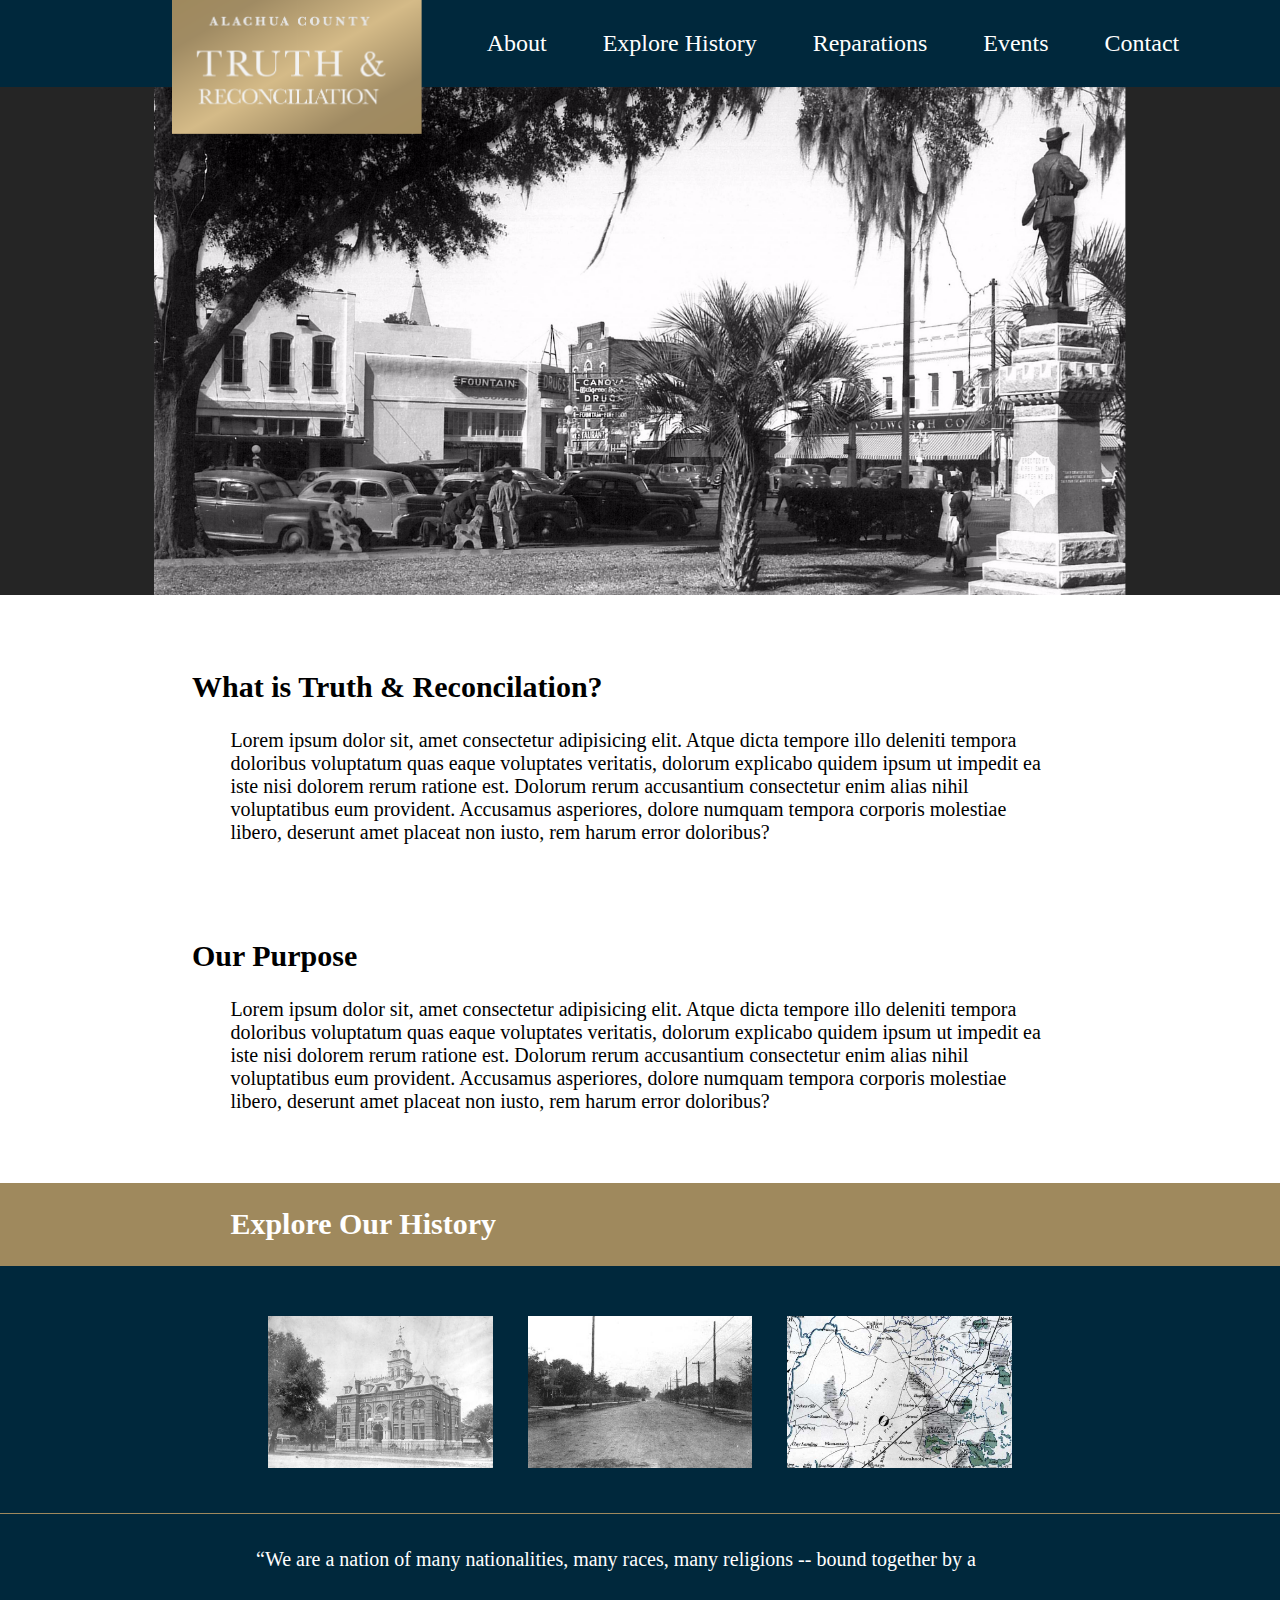
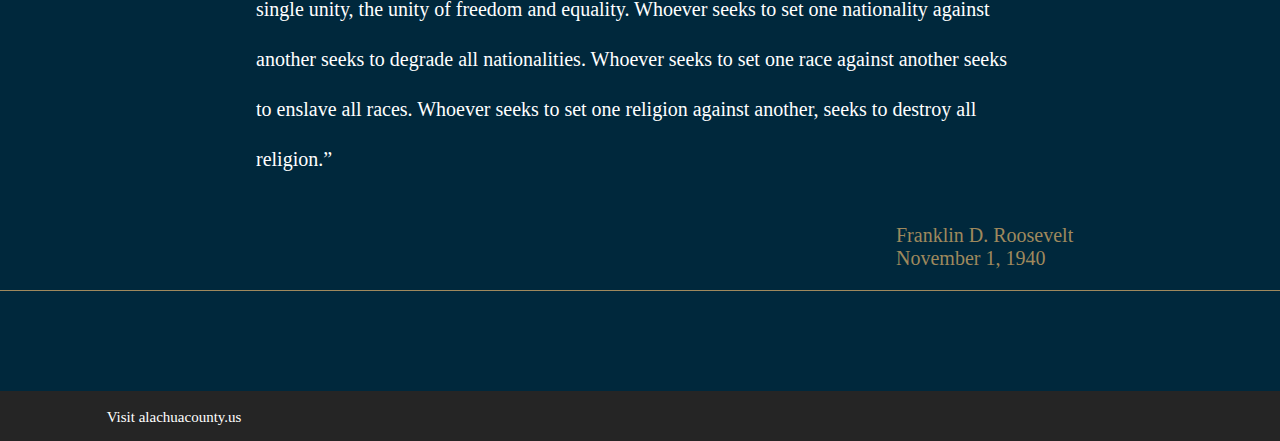
<file: index.html>
<!DOCTYPE html>
<html>

<head>
    <meta charset="utf-8" />
    <meta http-equiv="X-UA-Compatible" content="IE=edge">
    <title>Alachua County Truth and Reconciliation</title>
    <meta name="viewport" content="width=device-width, initial-scale=1">
    <link rel="stylesheet" type="text/css" media="screen" href="css/main.css" />
   
</head>

<body>
    <div class="grid-container">
 <!-- CODE FOR NAV BAR-->
 <section class="nav">
    <div class=" grid-item logo">

        <a href="https://tylersullivan21.github.io/truth-rec-28/truth-rec-master/index.html">
            <img class="logo-img" src="img/truth-logo.png" alt="truth logo">
        </a>
    </div>

    <div class=" grid-item elements">
        <ul class="element-children">
            <li class="menu"><a href="https://tylersullivan21.github.io/truth-rec-28/truth-rec-master/about.html">About</a></li>
            <li id = "explore" class="menu"><a href="resources.html">Explore
                    History</a></li>
            <li class="menu"><a href="https://tylersullivan21.github.io/truth-rec-28/truth-rec-master/reparations.html">Reparations</a></li>
            <li class="menu"><a href="https://tylersullivan21.github.io/truth-rec-28/truth-rec-master/events.html">Events</a></li>
            <li class="menu"><a href="https://tylersullivan21.github.io/truth-rec-28/truth-rec-master/contact.html">Contact</a></li>
        </ul>
    </div>

    <div class="hamburger-menu">
        <!-- Menu toggle -->
        <a href="#" class="menu__toggle">
            <span class="bar one"></span>
            <span class="bar two"></span>
            <span class="bar three"></span>
        </a>
    </div>

    <div class="grid-item subnav">
        <ul class="sub-elements">
            <li><a href="resources.html">Resources</a></li>
            <li><a href="#">Timeline</a></li>
            <li><a href="#">Map</a></li>
        </ul>
    </div>
</section>


        <section id="main">
            <!--CODE FOR HERO STARTS HERE-->
            <div class="hero grid-item">
                <img class="hero-img" src="img/cover-crop.png" alt="downtown gainesville image">
            </div>
            <!--CODE FOR MAIN TEXT STARTS HERE-->

            <div id="first-content">
            <div class="content-header1">
                <h2>What is Truth & Reconcilation?</h2>
            </div>
            <div class="content-text1">
                <p>Lorem ipsum dolor sit, amet consectetur adipisicing elit. Atque dicta tempore illo
                    deleniti tempora
                    doloribus voluptatum quas eaque voluptates veritatis, dolorum explicabo quidem ipsum ut impedit ea
                    iste
                    nisi dolorem rerum ratione est. Dolorum rerum accusantium consectetur enim alias nihil voluptatibus
                    eum
                    provident. Accusamus asperiores, dolore numquam tempora corporis molestiae libero, deserunt amet
                    placeat non iusto, rem harum error doloribus?
                </p>
            </div>
        </div>

        <div id="second-content">
            <div class="content-header2">
                <h2 class="p-header">Our Purpose</h2>
            </div>

            <div class="content-text2">
                <p class="description">Lorem ipsum dolor sit, amet consectetur adipisicing elit. Atque dicta tempore
                    illo
                    deleniti tempora
                    doloribus voluptatum quas eaque voluptates veritatis, dolorum explicabo quidem ipsum ut impedit ea
                    iste
                    nisi dolorem rerum ratione est. Dolorum rerum accusantium consectetur enim alias nihil voluptatibus
                    eum
                    provident. Accusamus asperiores, dolore numquam tempora corporis molestiae libero, deserunt amet
                    placeat non iusto, rem harum error doloribus?
                </p>
            </div>
        </div>

            <!--CODE FOR TAGLINE STARTS HERE-->
            <div class="tagline grid-item" id="tagline">
                <h2 class="explore">Explore Our History</h2>
            </div>
            <!--CODE FOR HISTORY STARTS HERE-->


           




            <section id="img-quote">
                
                    <div class="images">
                        <div class="img-left">
                            <a href="resources.html">
                                <img class="img1" src="img/resources-index.png" alt="Image-left">
                            </a>
                            </div>

                            <div class="img-center">
                            <a href="default.asp">
                                <img class="img2" src="img/timeline-index.png" alt="Road Image">
                            </a>
                            </div>
                
                            <div class="img-right">
                            <a href="default.asp">
                                <img  class="img3"src="img/map-index.png" alt="Map Image">
                            </a>
                        </div>
                        </div>
                <div class="history-text">

                    <p>“We are a nation of many nationalities, many races, many religions -- bound together by a single
                        unity,
                        the unity of freedom and equality. Whoever seeks to set one nationality against another seeks
                        to
                        degrade all nationalities. Whoever seeks to set one race against another seeks to enslave all
                        races.
                        Whoever seeks to set one religion against another, seeks to destroy all religion.”</p>
                </div>
                <div class="quote">
                        <p class="franklin">Franklin D. Roosevelt<br>November 1, 1940</p>
                </div>

            </section>
        </section>
        <section id="footer" class="footer">
            <div class="grid-item visit">
                <a class="alachua-info" href="#">Visit alachuacounty.us</a>
            </div>
        </section>

    </div>
</body>
<script src="https://cdnjs.cloudflare.com/ajax/libs/jquery/3.3.1/jquery.min.js"> </script>
<script src="js/truth.js"></script>

</html>
</file>
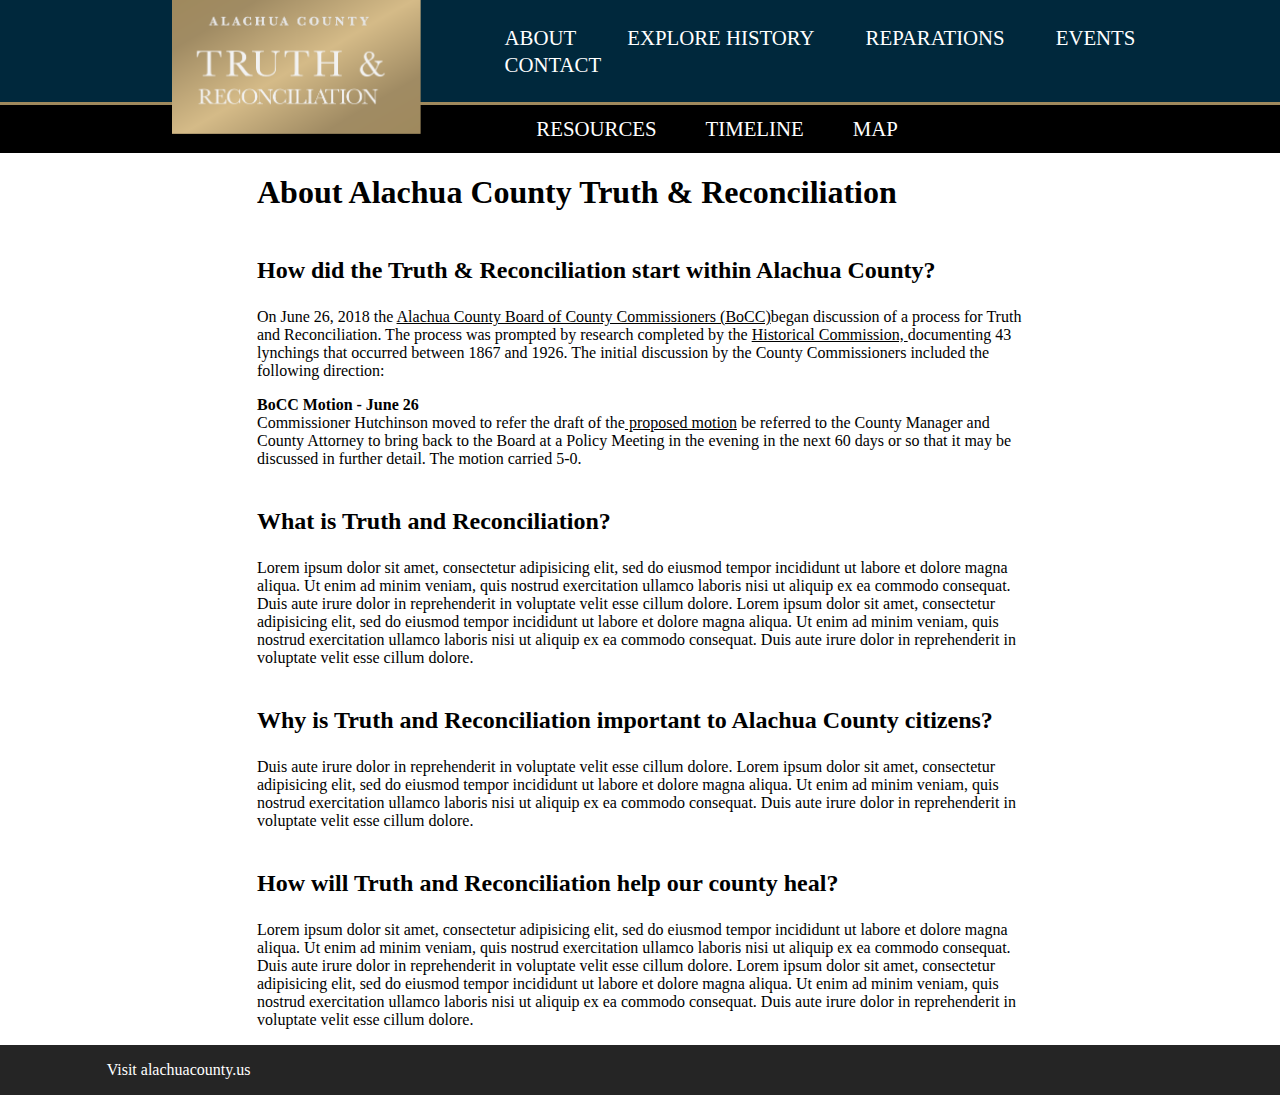
<file: about.html>
<!DOCTYPE html>
<html>

<head>
    <meta charset="utf-8" />
    <meta http-equiv="X-UA-Compatible" content="IE=edge">
    <title>Page Title</title>
    <meta name="viewport" content="width=device-width, initial-scale=1">
    <link rel="stylesheet" type="text/css" media="screen" href="css/about.css" />

</head>

<body>
    <!--CODE FOR NAVBAR STARTS HERE-->

    <div class="grid-container">
        <!-- CODE FOR NAV BAR-->
        <section class="nav">
            <div class=" grid-item logo">

                <a href="https://tylersullivan21.github.io/truth-rec-28/truth-rec-master/index.html">
                    <img class="logo-img" src="img/truth-logo.png" alt="truth logo">
                </a>
            </div>

            <div class=" grid-item elements">
                <ul class="element-children">
                    <li class="menu"><a href="https://tylersullivan21.github.io/truth-rec-28/truth-rec-master/about.html">About</a></li>
                    <li class="menu" id="explore"><a href="https://tylersullivan21.github.io/truth-rec-28/truth-rec-master/resources.html">Explore
                            History</a></li>
                    <li class="menu"><a href="https://tylersullivan21.github.io/truth-rec-28/truth-rec-master/reparations.html">Reparations</a></li>
                    <li class="menu"><a href="https://tylersullivan21.github.io/truth-rec-28/truth-rec-master/events.html">Events</a></li>
                    <li class="menu"><a href="https://tylersullivan21.github.io/truth-rec-28/truth-rec-master/contact.html">Contact</a></li>
                </ul>
            </div>

            <div class="hamburger-menu">
                <!-- Menu toggle -->
                <a href="#" class="openModalBtn">
                    <span class="bar one"></span>
                    <span class="bar two"></span>
                    <span class="bar three"></span>
                </a>
            </div>

            <div class="grid-item subnav">
                <ul class="sub-elements">
                    <li><a href="#">Resources</a></li>
                    <li><a href="#">Timeline</a></li>
                    <li><a href="#">Map</a></li>
                </ul>
            </div>



        </section>

        <!--CODE FOR THE MODAL CLOSE BUTTON START-->

        <div id="modal">
            <div id="closeModalBtn">

                <a class="on" href="#">
                    <span class="bar one"></span>
                    <span class="bar two"></span>
                    <span class="bar three"></span>
                </a>
            </div>
            <ul class="modal-children">
                <li class="menu1"><a href="https://tylersullivan21.github.io/truth-rec-28/truth-rec-master/about.html">About</a></li>
                <li class="menu2"><a href="https://tylersullivan21.github.io/truth-rec-28/truth-rec-master/resources.html">Explore
                        History</a></li>
                <li class="menu3"><a href="https://tylersullivan21.github.io/truth-rec-28/truth-rec-master/reparations.html">Reparations</a></li>
                <li class="menu4"><a href="https://tylersullivan21.github.io/truth-rec-28/truth-rec-master/events.html">Events</a></li>
                <li class="menu5"><a href="https://tylersullivan21.github.io/truth-rec-28/truth-rec-master/contact.html">Contact</a></li>
            </ul>

        </div>

        <!--CODE FOR THE MODAL CLOSE BUTTON END-->

        <!--CODE FOR END OF NAVBAR ENDS HERE-->


        <section class="main">

            <h1 class="title">About Alachua County Truth & Reconciliation</h1>

            <div class="how">
                <h3>How did the Truth & Reconciliation start within Alachua County?</h3>
                <p>On June 26, 2018 the <u>Alachua County Board of County Commissioners (BoCC)</u>began discussion of a
                    process for Truth and Reconciliation. The process was prompted by research completed by the <u>Historical
                        Commission, </u> documenting 43 lynchings that occurred between 1867 and 1926. The initial
                    discussion by the County Commissioners included the following direction:
                </p>

                <p><strong>BoCC Motion - June 26</strong><br>Commissioner Hutchinson moved to refer the draft of the<u>
                        proposed motion</u> be referred to the County Manager and County Attorney to bring back to the
                    Board at a Policy Meeting in the evening in the next 60 days or so that it may be discussed in
                    further detail. The motion carried 5-0.</p>
            </div>

            <div class="what">
                <h3>What is Truth and Reconciliation?</h3>
                <p>Lorem ipsum dolor sit amet, consectetur adipisicing elit, sed do eiusmod tempor incididunt ut labore
                    et dolore magna aliqua. Ut enim ad minim veniam, quis nostrud exercitation ullamco laboris nisi ut
                    aliquip ex ea commodo consequat. Duis aute irure dolor in reprehenderit in voluptate velit esse
                    cillum dolore. Lorem ipsum dolor sit amet, consectetur adipisicing elit, sed do eiusmod tempor
                    incididunt ut labore et dolore magna aliqua. Ut enim ad minim veniam, quis nostrud exercitation
                    ullamco laboris nisi ut aliquip ex ea commodo consequat. Duis aute irure dolor in reprehenderit in
                    voluptate velit esse cillum dolore.</p>
            </div>

            <div class="why">
                <h3>Why is Truth and Reconciliation important to Alachua County citizens?</h3>
                <p>Duis aute irure dolor in reprehenderit in voluptate velit esse cillum dolore. Lorem ipsum dolor sit
                    amet, consectetur adipisicing elit, sed do eiusmod tempor incididunt ut labore et dolore magna
                    aliqua. Ut enim ad minim veniam, quis nostrud exercitation ullamco laboris nisi ut aliquip ex ea
                    commodo consequat. Duis aute irure dolor in reprehenderit in voluptate velit esse cillum dolore.</p>
            </div>

            <div class="how-will">
                <h3>How will Truth and Reconciliation help our county heal?</h3>
                <p>Lorem ipsum dolor sit amet, consectetur adipisicing elit, sed do eiusmod tempor incididunt ut labore
                    et dolore magna aliqua. Ut enim ad minim veniam, quis nostrud exercitation ullamco laboris nisi ut
                    aliquip ex ea commodo consequat. Duis aute irure dolor in reprehenderit in voluptate velit esse
                    cillum dolore. Lorem ipsum dolor sit amet, consectetur adipisicing elit, sed do eiusmod tempor
                    incididunt ut labore et dolore magna aliqua. Ut enim ad minim veniam, quis nostrud exercitation
                    ullamco laboris nisi ut aliquip ex ea commodo consequat. Duis aute irure dolor in reprehenderit in
                    voluptate velit esse cillum dolore.</p>
            </div>
        </section>

    </div>
    <footer>
        <div class="grid-item visit">
            <a link="#">Visit alachuacounty.us</a>
        </div>
    </footer>
</body>
<script src="https://cdnjs.cloudflare.com/ajax/libs/jquery/3.3.1/jquery.min.js"> </script>
<script src ="js/truth.js"></script>

</html>
</file>
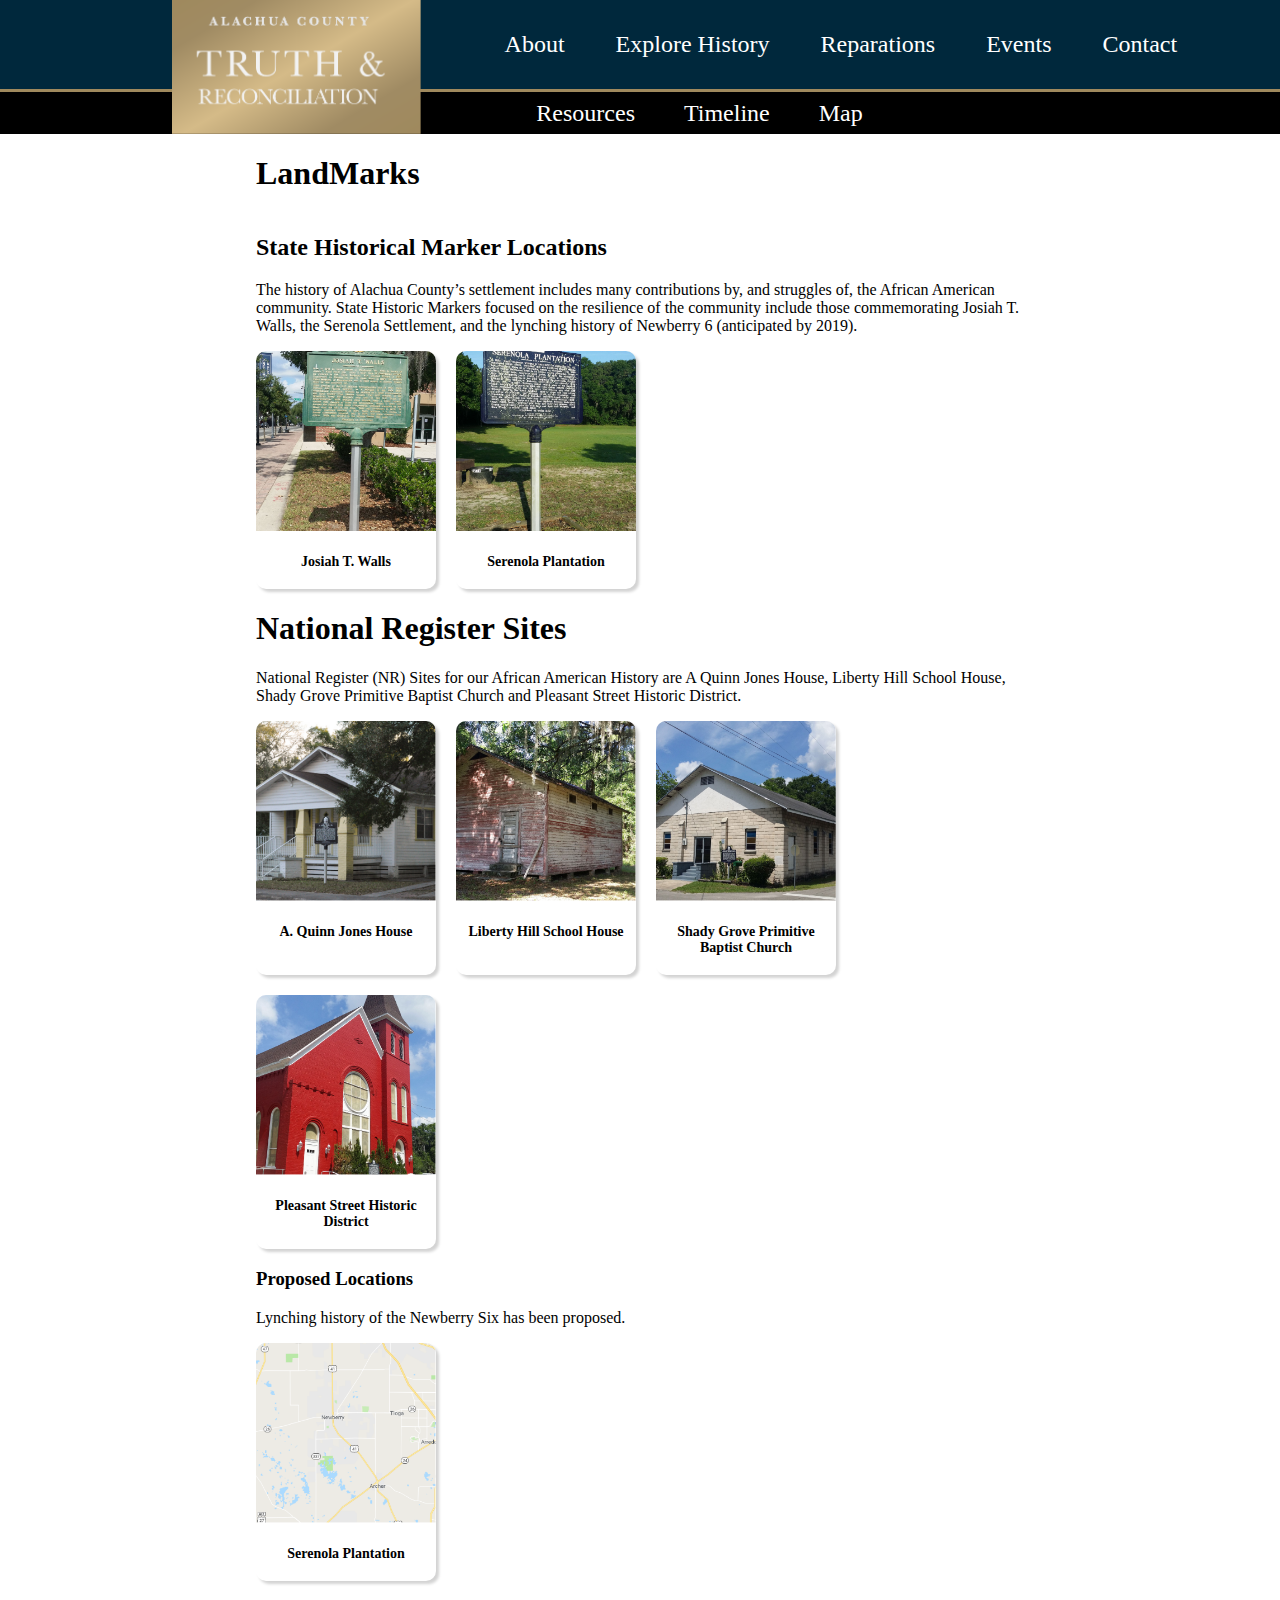
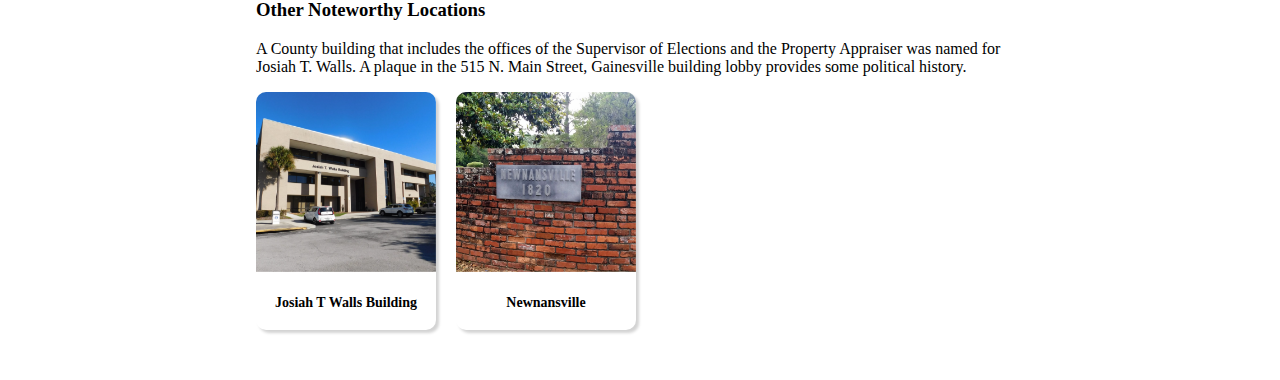
<file: landmarks.html>
<!DOCTYPE html>
<html>

<head>
    <meta charset="utf-8" />
    <meta http-equiv="X-UA-Compatible" content="IE=edge">
    <title>Page Title</title>
    <meta name="viewport" content="width=device-width, initial-scale=1">
    <link rel="stylesheet" type="text/css" media="screen" href="css/landmarks.css" />
    
</head>

<body>


    <div class="grid-container">
        <!-- CODE FOR NAV BAR-->
            <section class="nav">
                    <div class=" grid-item logo">

                            <a href="https://tylersullivan21.github.io/truth-rec-28/truth-rec-master/index.html">
                                <img class="logo-img" src="img/truth-logo.png" alt="truth logo">
                            </a>
                        </div>

                    <div class=" grid-item elements">
                        <ul class="element-children">
                            <li class="menu"><a href="https://tylersullivan21.github.io/truth-rec-28/truth-rec-master/about.html">About</a></li>
                            <li class="menu"><a href="https://tylersullivan21.github.io/truth-rec-28/truth-rec-master/resources.html">Explore History</a></li>
                            <li class="menu"><a href="https://tylersullivan21.github.io/truth-rec-28/truth-rec-master/reparations.html">Reparations</a></li>
                            <li class="menu"><a href="https://tylersullivan21.github.io/truth-rec-28/truth-rec-master/events.html">Events</a></li>
                            <li class="menu"><a href="https://tylersullivan21.github.io/truth-rec-28/truth-rec-master/contact.html">Contact</a></li>
                        </ul>
                     </div>

                     <div class="hamburger-menu">
                        <!-- Menu toggle -->
                        <a href="#" class="openModalBtn">
                            <span class="bar one"></span>
                            <span class="bar two"></span>
                            <span class="bar three"></span>
                        </a>  
                    </div>
                    
                     <div class="grid-item subnav">
                      <ul class="sub-elements">
                                <li><a href="#">Resources</a></li>
                                <li><a href="#">Timeline</a></li>
                                <li><a href="#">Map</a></li>
                            </ul>
                    </div>
                
               

                </section>

                <!--CODE FOR THE MODAL CLOSE BUTTON START-->

                <div id="modal">
                    <div id="closeModalBtn">
                   
                       <a class="on"href="#">
                            <span class="bar one"></span>
                            <span class="bar two"></span>
                            <span class="bar three"></span>
                        </a> 
                    </div>
                    <ul class="modal-children">
                        <li class="menu1"><a href="https://tylersullivan21.github.io/truth-rec-28/truth-rec-master/about.html">About</a></li>
                        <li class="menu2"><a href="https://tylersullivan21.github.io/truth-rec-28/truth-rec-master/resources.html">Explore History</a></li>
                        <li class="menu3"><a href="https://tylersullivan21.github.io/truth-rec-28/truth-rec-master/reparations.html">Reparations</a></li>
                        <li class="menu4"><a href="https://tylersullivan21.github.io/truth-rec-28/truth-rec-master/events.html">Events</a></li>
                        <li class="menu5"><a href="https://tylersullivan21.github.io/truth-rec-28/truth-rec-master/contact.html">Contact</a></li>
                    </ul> 

                </div>

                 <!--CODE FOR THE MODAL CLOSE BUTTON END-->
        <section id="main">
            <div class="title">
                <h1>LandMarks</h1>
            </div>

            <div class="first-intro">
                <h2>State Historical Marker Locations</h2>
                <p>The history of Alachua County’s settlement includes many contributions by, and struggles of, the
                    African American community. State Historic Markers focused on the resilience of the community
                    include those commemorating Josiah T. Walls, the Serenola Settlement, and the lynching history of
                    Newberry 6 (anticipated by 2019).
                </p>
            </div>
            <div class="markers">

                <article class="walls-sign">
                    <div class="image-top">
                        <a href="#img1">
                            <img src="img/landmark-img/walls.png" class="resource" alt="image of baseball players">
                        </a>

                        <!-- lightbox container hidden with CSS -->
                        <a href="#_" class="lightbox" id="img1">
                            <img src="img/landmark-img/walls.png" alt="image of baseball players">
                        </a>
                        <div class="shadow-text">
                            <p><strong>Josiah T. Walls</strong></p>
    
                        </div>
                    </div>

                 
                </article>


                <article class="serenola">
                    <div class="image-top">
                        <a href="#img2">
                            <img src="img/landmark-img/serenola.png" class="resource" alt="image of baseball players">
                        </a>

                        <!-- lightbox container hidden with CSS -->
                        <a href="#_" class="lightbox" id="img3">
                            <img src="img/landmark-img/serenola.png" alt="image of baseball players">
                        </a>
                        <div class="shadow-text">
                            <p><strong>Serenola Plantation</strong></p>
    
                        </div>
                    </div>

                  
                </article>
            </div>

            <div class="second-intro">
                <h1>National Register Sites</h1>
                <p>National Register (NR) Sites for our African American History are A Quinn Jones House, Liberty Hill
                    School House, Shady Grove Primitive Baptist Church and Pleasant Street Historic District.</p>
            </div>

            <div class="register-sites">
                <article class="quinn">
                    <div class="image-top">
                        <a href="#img3">
                            <img src="img/landmark-img/quinn-jones.png" class="resource" alt="image of baseball players">
                        </a>

                        <!-- lightbox container hidden with CSS -->
                        <a href="#_" class="lightbox" id="img3">
                            <img src="img/landmark-img/quinn-jones.png" alt="image of baseball players">
                        </a>
                        <div class="shadow-text">
                            <p><strong>A. Quinn Jones House</strong></p>
    
                        </div>
                    </div>

                    
                </article>

                <article class="liberty">
                    <div class="image-top">
                        <a href="#img4">
                            <img src="img/landmark-img/liberty-hill.png" class="resource" alt="image of baseball players">
                        </a>

                        <!-- lightbox container hidden with CSS -->
                        <a href="#_" class="lightbox" id="img4">
                            <img src="img/landmark-img/liberty-hill.png" alt="image of baseball players">
                        </a>
                        <div class="shadow-text">
                            <p><strong>Liberty Hill School House</strong></p>
    
                        </div>
                    </div>

                   
                </article>

                <article class="shady-grove">
                    <div class="image-top">
                        <a href="#img5">
                            <img src="img/landmark-img/shady-grove.png" class="resource" alt="image of baseball players">
                        </a>

                        <!-- lightbox container hidden with CSS -->
                        <a href="#_" class="lightbox" id="img5">
                            <img src="img/landmark-img/shady-grove.png" alt="image of baseball players">
                        </a>

                    <div class="shadow-text">
                        <p><strong>Shady Grove Primitive Baptist Church</strong></p>

                    </div>
                    </div>

                </article>
                <article class="pleasant">
                    <div class="image-top">
                        <a href="#img6">
                            <img src="img/landmark-img/pleasant-street.png" class="resource" alt="image of baseball players">
                        </a>

                        <!-- lightbox container hidden with CSS -->
                        <a href="#_" class="lightbox" id="img6">
                            <img src="img/landmark-img/pleasant-street.png" alt="image of baseball players">
                        </a>
                        <div class="shadow-text">
                            <p><strong>Pleasant Street Historic District</strong></p>
    
                        </div>
                    </div>

                  
                </article>
            </div>

            <div class="third-intro">
                <h3>Proposed Locations</h3>
                <p>Lynching history of the Newberry Six has been proposed.</p>
            </div>

            <div class="map">
                <article class="map-img">
                    <div class="image-top">
                        <a href="#img7">
                            <img src="img/landmark-img/berry-six.png" class="resource" alt="image of baseball players">
                        </a>

                        <!-- lightbox container hidden with CSS -->
                        <a href="#_" class="lightbox" id="img7">
                            <img src="img/landmark-img/berry-six.png" alt="image of baseball players">
                        </a>
                        <div class="shadow-text">
                            <p><strong>Serenola Plantation</strong></p>
    
                        </div>
                    </div>

                 
                </article>
            </div>

            <div class="fourth-intro">
                <h3>Other Noteworthy Locations</h3>
                <p>A County building that includes the offices of the Supervisor of Elections and the Property
                    Appraiser was named for Josiah T. Walls. A plaque in the 515 N. Main Street, Gainesville building
                    lobby provides some political history.
                </p>
            </div>

            <div class="noteworthy-locations">
                <article class="walls-building">
                    <div class="image-top">
                        <a href="#img8">
                            <img src="img/landmark-img/walls-building.png" class="resource" alt="image of baseball players">
                        </a>

                        <!-- lightbox container hidden with CSS -->
                        <a href="#_" class="lightbox" id="img8">
                            <img src="img/landmark-img/walls-building.png" alt="image of baseball players">
                        </a>
                        <div class="shadow-text">
                            <p><strong>Josiah T Walls Building</strong></p>
    
                        </div>
                    </div>

                   
                </article>
                <article class="newnan">
                    <div class="image-top">
                        <a href="#img9">
                            <img src="img/landmark-img/newnansville.png" class="resource" alt="image of baseball players">
                        </a>

                        <!-- lightbox container hidden with CSS -->
                        <a href="#_" class="lightbox" id="img9">
                            <img src="img/landmark-img/newnansville.png" alt="image of baseball players">
                        </a>

                    <div class="shadow-text">
                        <p><strong>Newnansville</strong></p>
                    </div>
                    </div>

                </article>


            </div>

        </section>

<!--   
        <footer id="footer">
            <div class="grid-item visit">
                <a class="alachua-info" href="#">Visit alachuacounty.us</a>
            </div>
        </footer>

    </div>
 -->
</body>
<script src="https://cdnjs.cloudflare.com/ajax/libs/jquery/3.3.1/jquery.min.js"> </script>
<script src="js/truth.js"></script>
<script src="js/ash.js"></script>


</html>
</file>
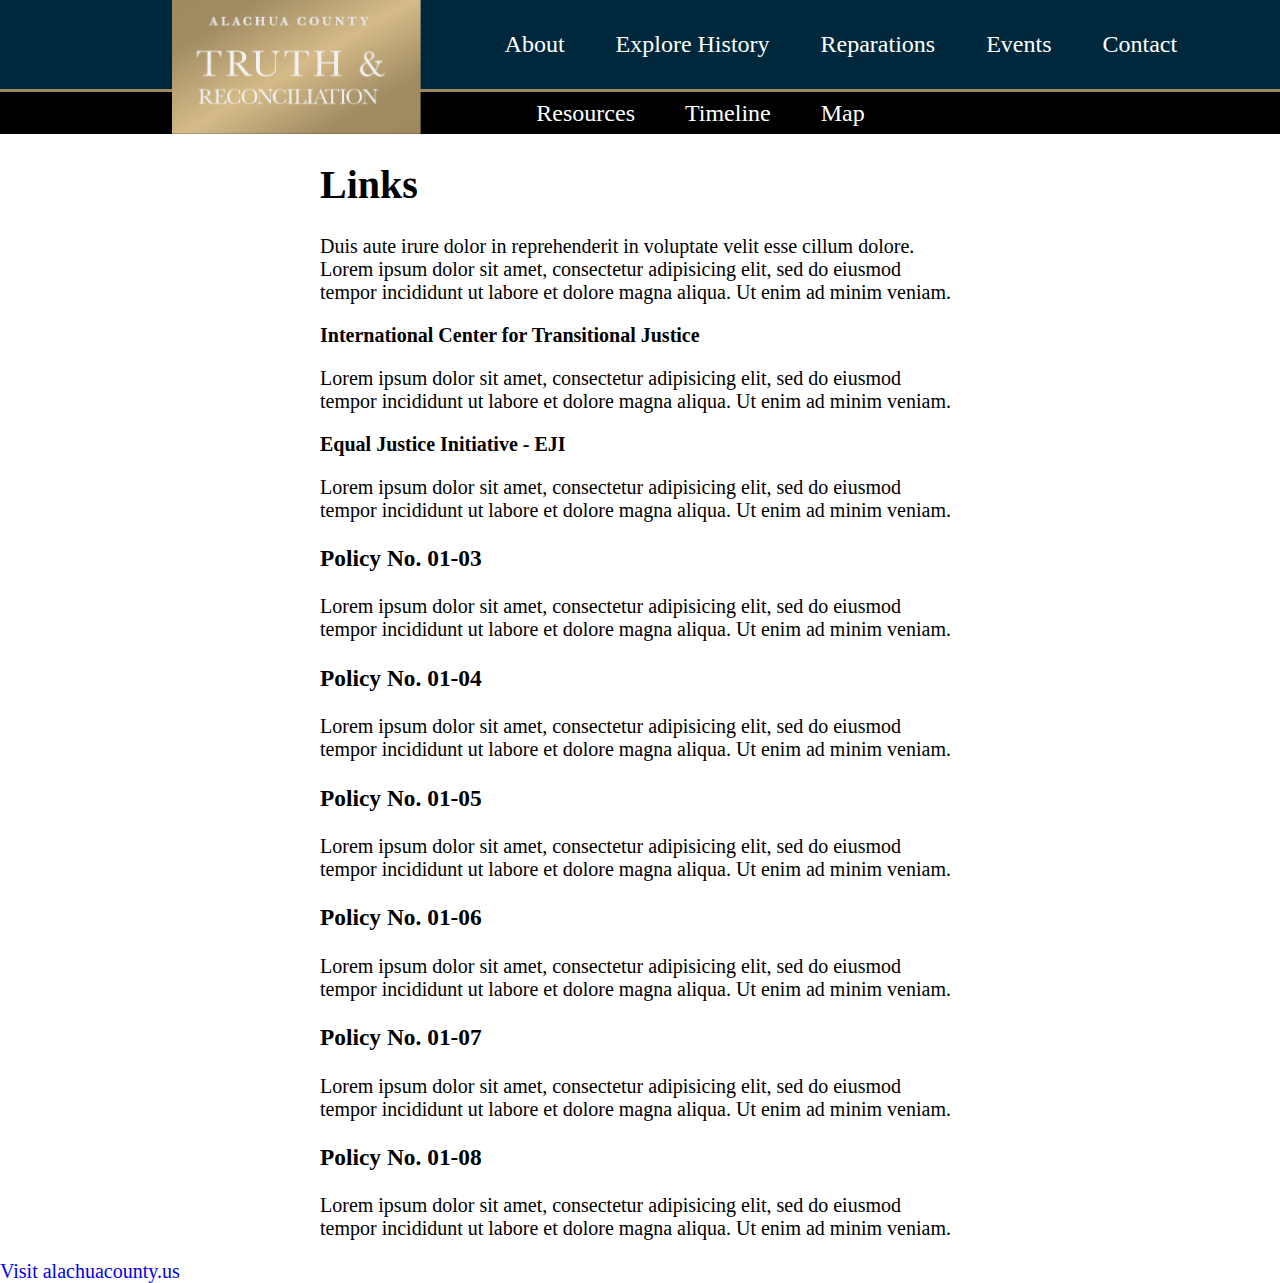
<file: links.html>
<!DOCTYPE html>
<html>

<head>
    <meta charset="utf-8" />
    <meta http-equiv="X-UA-Compatible" content="IE=edge">
    <title>Page Title</title>
    <meta name="viewport" content="width=device-width, initial-scale=1">
    <link rel="stylesheet" type="text/css" media="screen" href="css/links.css" />

</head>

<body>

  
    
    <div class="grid-container">
        <!-- CODE FOR NAV BAR-->
            <section class="nav">
                    <div class=" grid-item logo">

                            <a href="https://tylersullivan21.github.io/truth-rec-28/truth-rec-master/index.html">
                                <img class="logo-img" src="img/truth-logo.png" alt="truth logo">
                            </a>
                        </div>

                    <div class=" grid-item elements">
                        <ul class="element-children">
                            <li class="menu"><a href="https://tylersullivan21.github.io/truth-rec-28/truth-rec-master/about.html">About</a></li>
                            <li class="menu"><a href="https://tylersullivan21.github.io/truth-rec-28/truth-rec-master/resources.html">Explore History</a></li>
                            <li class="menu"><a href="https://tylersullivan21.github.io/truth-rec-28/truth-rec-master/reparations.html">Reparations</a></li>
                            <li class="menu"><a href="https://tylersullivan21.github.io/truth-rec-28/truth-rec-master/events.html">Events</a></li>
                            <li class="menu"><a href="https://tylersullivan21.github.io/truth-rec-28/truth-rec-master/contact.html">Contact</a></li>
                        </ul>
                     </div>

                     <div class="hamburger-menu">
                        <!-- Menu toggle -->
                        <a href="#" class="menu__toggle">
                            <span class="bar one"></span>
                            <span class="bar two"></span>
                            <span class="bar three"></span>
                        </a>  
                    </div>
                    
                     <div class="grid-item subnav">
                      <ul class="sub-elements">
                                <li><a href="#">Resources</a></li>
                                <li><a href="#">Timeline</a></li>
                                <li><a href="#">Map</a></li>
                            </ul>
                    </div>
                </section>
 <!--THIS CODE FOR THE MAIN SECTION BEGINS HERE-->
 <section id="main">
     <div class="main-content">
        <div class="intro">
        <h1 class="title">Links</h1>
<p>Duis aute irure dolor in reprehenderit in voluptate velit esse cillum dolore. Lorem ipsum dolor sit amet, consectetur adipisicing elit, sed do eiusmod tempor incididunt ut labore et dolore magna aliqua. Ut enim ad minim veniam.</p>
    </div>


        <div class="first">
            <p><strong>International Center for Transitional Justice</strong></p>
            <p>Lorem ipsum dolor sit amet, consectetur adipisicing elit, sed do eiusmod tempor incididunt ut labore et dolore magna aliqua. Ut enim ad minim veniam.</p>

        </div>
        <div class="second">
            <p><strong>Equal Justice Initiative - EJI</strong></p>
            <p>Lorem ipsum dolor sit amet, consectetur adipisicing elit, sed do eiusmod tempor incididunt ut labore et dolore magna aliqua. Ut enim ad minim veniam.</p>

        </div>
        <div class="third">
            <h3><strong>Policy No. 01-03</strong></h3>
             <p>Lorem ipsum dolor sit amet, consectetur adipisicing elit, sed do eiusmod tempor incididunt ut labore et dolore magna aliqua. Ut enim ad minim veniam.</p>
        </div>
        <div class="fourth">
            <h3><strong>Policy No. 01-04</strong></h3>
            <p>Lorem ipsum dolor sit amet, consectetur adipisicing elit, sed do eiusmod tempor incididunt ut labore et dolore magna aliqua. Ut enim ad minim veniam.</p>
        </div>
        <div class="fifth">
            <h3><strong>Policy No. 01-05</strong></h3>
            <p>Lorem ipsum dolor sit amet, consectetur adipisicing elit, sed do eiusmod tempor incididunt ut labore et dolore magna aliqua. Ut enim ad minim veniam.</p>
        </div>
        <div class="sixth">
            <h3><strong>Policy No. 01-06</strong></h3>
            <p>Lorem ipsum dolor sit amet, consectetur adipisicing elit, sed do eiusmod tempor incididunt ut labore et dolore magna aliqua. Ut enim ad minim veniam.</p>
        </div>
        <div class="seventh">
            <h3><strong>Policy No. 01-07</strong></h3>
            <p>Lorem ipsum dolor sit amet, consectetur adipisicing elit, sed do eiusmod tempor incididunt ut labore et dolore magna aliqua. Ut enim ad minim veniam.</p>
        </div>
        <div class="eighth">
            <h3><strong>Policy No. 01-08</strong></h3>
             <p>Lorem ipsum dolor sit amet, consectetur adipisicing elit, sed do eiusmod tempor incididunt ut labore et dolore magna aliqua. Ut enim ad minim veniam.</p>
        </div>

    </div>


    </section>

</div>
    <footer>
        <div class="grid-item visit">
            <a class="alachua-info" href="#">Visit alachuacounty.us</a>
        </div>
    </footer>

</body>
<script src="https://cdnjs.cloudflare.com/ajax/libs/jquery/3.3.1/jquery.min.js"> </script>
<script src="js/truth.js"></script>
</html>
</file>
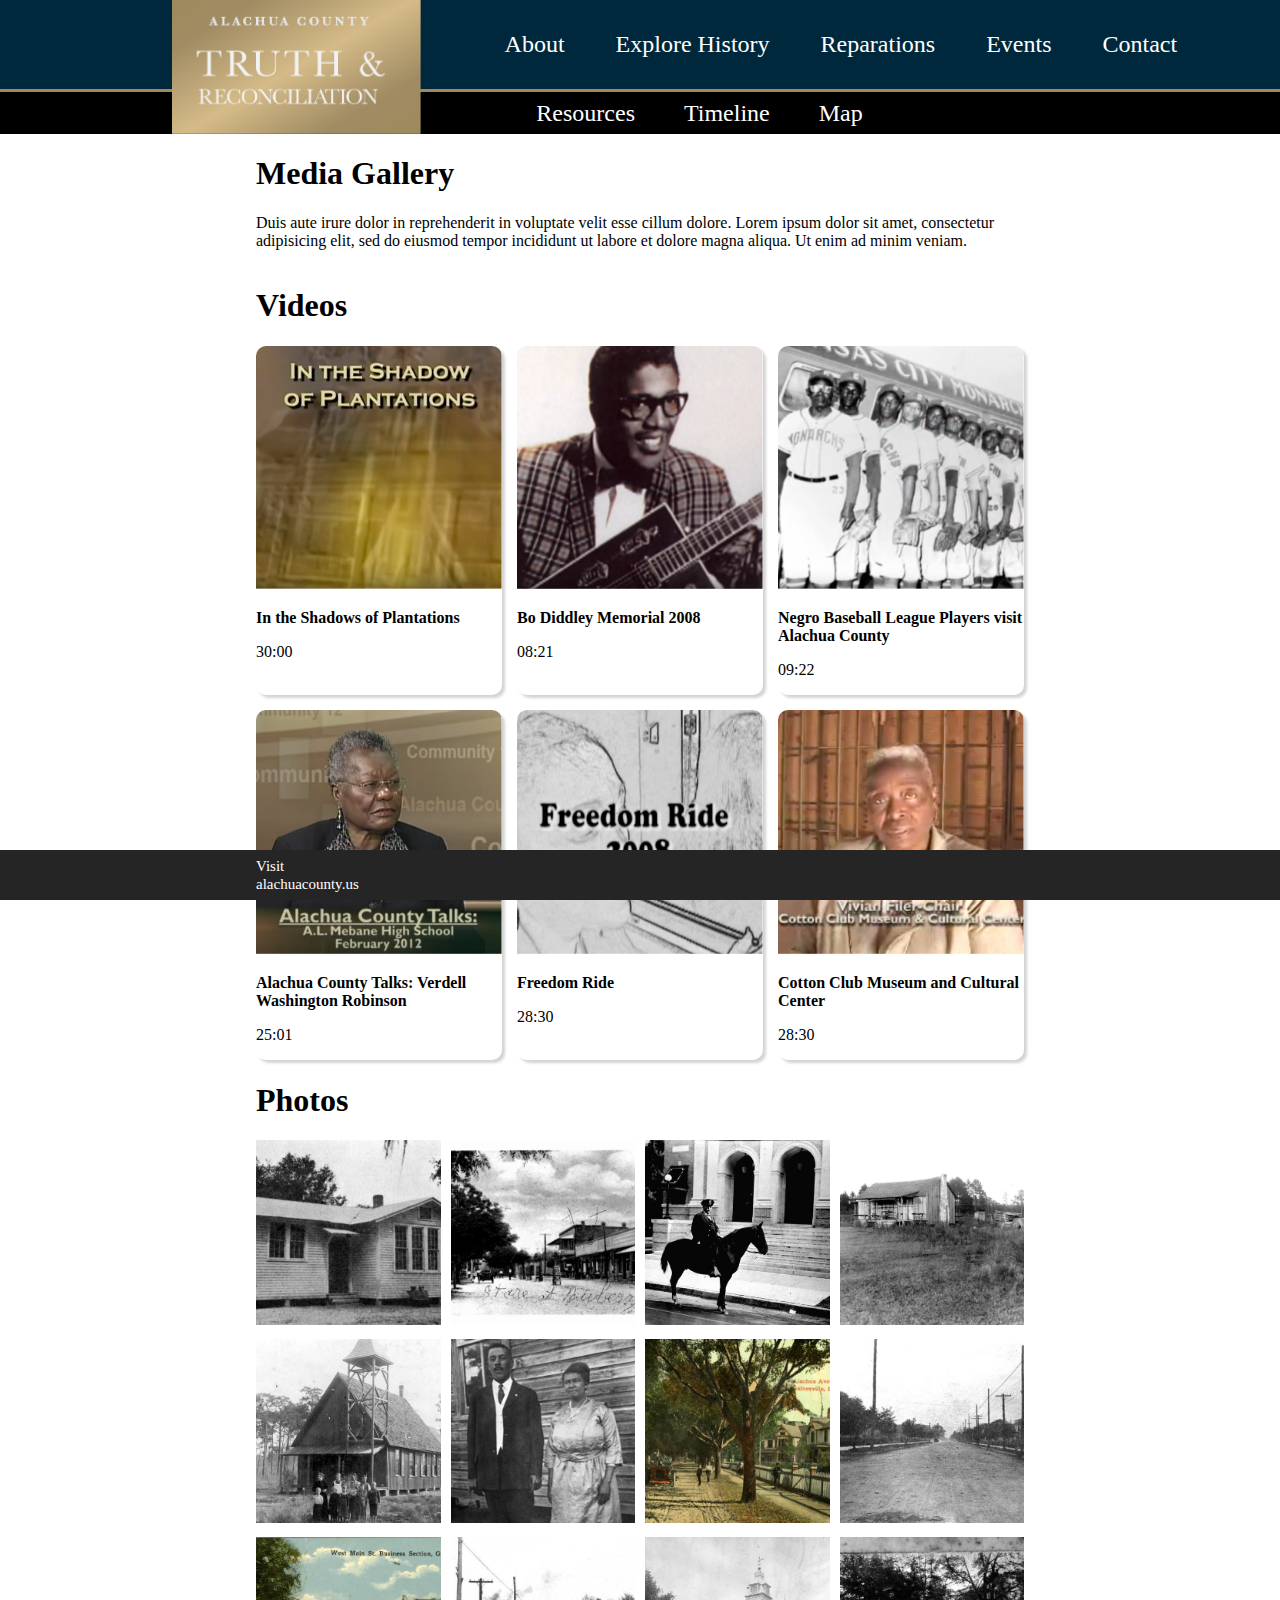
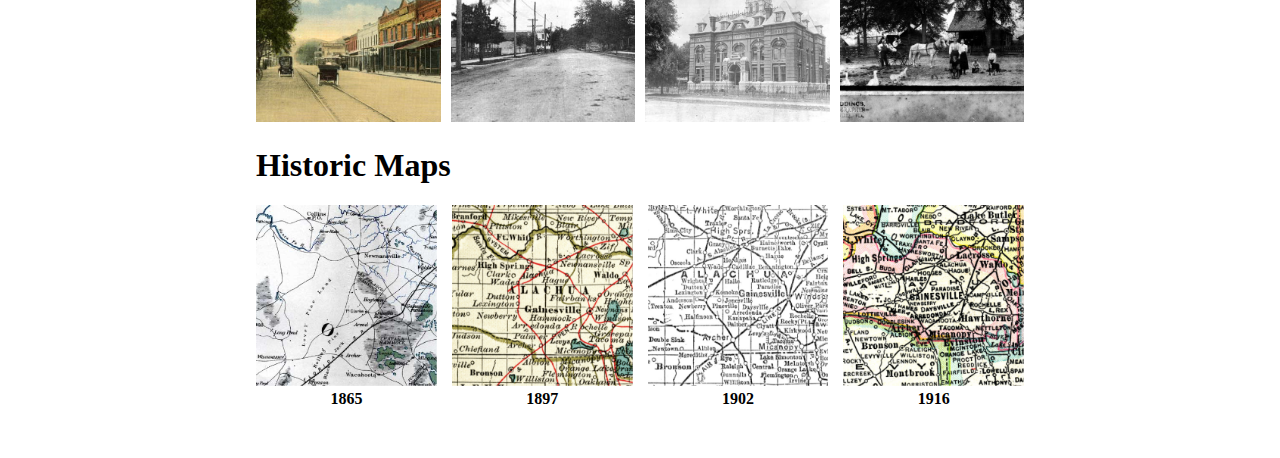
<file: media-gallery.html>
<!DOCTYPE html>
<html>

<head>
    <meta charset="utf-8" />
    <meta http-equiv="X-UA-Compatible" content="IE=edge">
    <title>Page Title</title>
    <meta name="viewport" content="width=device-width, initial-scale=1">
    <link rel="stylesheet" type="text/css" media="screen" href="css/media-gallery.css" />

</head>

<body>


    
    <div class="grid-container">
        <!-- CODE FOR NAV BAR-->
            <section class="nav">
                    <div class=" grid-item logo">

                            <a href="https://tylersullivan21.github.io/truth-rec-28/truth-rec-master/index.html">
                                <img class="logo-img" src="img/truth-logo.png" alt="truth logo">
                            </a>
                        </div>

                    <div class=" grid-item elements">
                        <ul class="element-children">
                            <li class="menu"><a href="https://tylersullivan21.github.io/truth-rec-28/truth-rec-master/about.html">About</a></li>
                            <li class="menu"><a href="resources.html">Explore History</a></li>
                            <li class="menu"><a href="https://tylersullivan21.github.io/truth-rec-28/truth-rec-master/reparations.html">Reparations</a></li>
                            <li class="menu"><a href="https://tylersullivan21.github.io/truth-rec-28/truth-rec-master/events.html">Events</a></li>
                            <li class="menu"><a href="https://tylersullivan21.github.io/truth-rec-28/truth-rec-master/contact.html">Contact</a></li>
                        </ul>
                     </div>

                     <div class="hamburger-menu">
                        <!-- Menu toggle -->
                        <a href="#" class="openModalBtn">
                            <span class="bar one"></span>
                            <span class="bar two"></span>
                            <span class="bar three"></span>
                        </a>  
                    </div>
                    
                     <div class="grid-item subnav">
                      <ul class="sub-elements">
                                <li><a href="#">Resources</a></li>
                                <li><a href="#">Timeline</a></li>
                                <li><a href="#">Map</a></li>
                            </ul>
                    </div>
                
               

                </section>

                <!--CODE FOR THE MODAL CLOSE BUTTON START-->

                <div id="modal">
                    <div id="closeModalBtn">
                   
                       <a class="on"href="#">
                            <span class="bar one"></span>
                            <span class="bar two"></span>
                            <span class="bar three"></span>
                        </a> 
                    </div>
                    <ul class="modal-children">
                        <li class="menu1"><a href="https://tylersullivan21.github.io/truth-rec-28/truth-rec-master/about.html">About</a></li>
                        <li class="menu2"><a href="https://tylersullivan21.github.io/truth-rec-28/truth-rec-master/resources.html">Explore History</a></li>
                        <li class="menu3"><a href="https://tylersullivan21.github.io/truth-rec-28/truth-rec-master/reparations.html">Reparations</a></li>
                        <li class="menu4"><a href="https://tylersullivan21.github.io/truth-rec-28/truth-rec-master/events.html">Events</a></li>
                        <li class="menu5"><a href="https://tylersullivan21.github.io/truth-rec-28/truth-rec-master/contact.html">Contact</a></li>
                    </ul> 

                </div>
        <section id="main">
            <div class="grid-item intro">
                <h1>Media Gallery</h1>
                <p>Duis aute irure dolor in reprehenderit in voluptate velit esse cillum dolore. Lorem ipsum dolor sit
                    amet, consectetur adipisicing elit, sed do eiusmod tempor incididunt ut labore et dolore magna
                    aliqua.
                    Ut enim ad minim veniam.</p>
            </div>
            <!--VIDEOS SECTION BEGIN-->


            <div class="grid-item video-title">
                <h1>Videos</h1>
            </div>

            <!--SECTION FOR VIDEO GRID STARTS HERE-->
            <section class="video-content">

                <!--CODE FOR VIDEO CARDS START HERE-->
                <article class="shadow-plantations-card">
                    <div class="image-top-left">
                        <a href="#img1">
                            <img src="img/shadows.png" class="resource" alt="in the shadows image">
                        </a>

                        <!-- lightbox container hidden with CSS -->
                        <a href="#_" class="lightbox" id="img1">
                            <img src="img/shadows.png" alt="in the shadows image">
                        </a>
                    </div>

                    <div class="card-text">
                        <p><strong>In the Shadows of Plantations </strong></p>
                        <p>30:00</p>
                    </div>
                </article>

                <article class="bo-diddley-card">
                    <div class="image-top-left">
                        <a href="#img2">
                            <img src="img/bo-diddley.png" class="resource" alt="image of Bo Diddley">
                        </a>

                        <!-- lightbox container hidden with CSS -->
                        <a href="#_" class="lightbox" id="img2">
                            <img src="img/bo-diddley.png" alt="image of Bo Diddley">
                        </a>
                    </div>

                    <div class="card-text">
                        <p><strong>Bo Diddley Memorial 2008</strong></p>
                        <p>08:21</p>
                    </div>
                </article>

                <article class="baseball-card">
                    <div class="image-top">
                        <a href="#img3">
                            <img src="img/baseball-league.png" class="resource" alt="image of baseball players">
                        </a>

                        <!-- lightbox container hidden with CSS -->
                        <a href="#_" class="lightbox" id="img3">
                            <img src="img/baseball-league.png" alt="image of baseball players">
                        </a>
                    </div>

                    <div class="card-text">
                        <p><strong>Negro Baseball League Players visit Alachua County</strong></p>
                        <p>09:22</p>
                    </div>
                </article>


                <article class="verdell-washington-card">
                    <div class="image-top">
                        <a href="#img4">
                            <img src="img/verdell.png" class="resource" alt="image of Verdell Washington">
                        </a>

                        <!-- lightbox container hidden with CSS -->
                        <a href="#_" class="lightbox" id="img4">
                            <img src="img/verdell.png" alt="image of Verdell Washington">
                        </a>
                    </div>

                    <div class="card-text">
                        <p><strong>Alachua County Talks: Verdell Washington Robinson</strong></p>
                        <p>25:01</p>
                    </div>
                </article>

                <article class="freedom-ride-card">
                    <div class="image-top">
                        <a href="#img5">
                            <img src="img/freedon-ride.png" class="resource" alt="image of a lady on a bus">
                        </a>

                        <!-- lightbox container hidden with CSS -->
                        <a href="#_" class="lightbox" id="img5">
                            <img src="img/freedon-ride.png" alt="image of a lady on a bus">
                        </a>
                    </div>

                    <div class="card-text">
                        <p><strong>Freedom Ride</strong></p>
                        <p>28:30</p>
                    </div>
                </article>


                <article class="cotton-club-card">
                    <div class="image-top">
                        <a href="#img6">
                            <img src="img/cotton-club.png" class="resource" alt="image of chari person of cotton club museum">
                        </a>

                        <!-- lightbox container hidden with CSS -->
                        <a href="#_" class="lightbox" id="img6">
                            <img src="img/cotton-club.png" alt="image of chari person of cotton club museum">
                        </a>
                    </div>

                    <div class="card-text">
                        <p><strong>Cotton Club Museum and Cultural Center</strong></p>
                        <p>28:30</p>
                    </div>
                </article>
            </section>

            <!--CODE FOR VIDEO SECTION ENDS HERE-->


            <!--PIC SECTION STARTS-->
            <div class="photo-title">
                <h1>Photos</h1>
            </div>
            <section class="photo-content">
                <article class="house">
                    <div class="image-top-left">
                        <a href="#img1">
                            <img src="img/row-1-1.png" class="thumbnail">
                        </a>

                        <!-- lightbox container hidden with CSS -->
                        <a href="#_" class="lightbox" id="img1">
                            <img src="img/row-1-1.png">
                        </a>
                    </div>
                </article>

                <article class="second">
                    <div class="image-top-left">
                        <a href="#img1">
                            <img src="img/row-1-2.png" class="thumbnail">
                        </a>

                        <!-- lightbox container hidden with CSS -->
                        <a href="#_" class="lightbox" id="img1">
                            <img src="img/row-1-2.png">
                        </a>
                    </div>
                </article>

                <article class="horse">
                    <div class="image-top">
                        <a href="#img1">
                            <img src="img/horse.png" class="thumbnail">
                        </a>

                        <!-- lightbox container hidden with CSS -->
                        <a href="#_" class="lightbox" id="img1">
                            <img src="img/horse.png">
                        </a>
                    </div>
                </article>

                <article class="barn-house">
                    <div class="image-top-left">
                        <a href="img/row-1-4.png">
                            <img class="resource" src="img/row-1-4.png" alt="Image-left">
                        </a>
                    </div>
                </article>
                <article class="second-row-first-img">
                    <div class="image-top-left">
                        <a href="img/row-2-1.png">
                            <img class="resource" src="img/row-2-1.png" alt="Image-left">
                        </a>
                    </div>
                </article>

                <article class="second-row-second-img">
                    <div class="image-top-left">
                        <a href="img/row-2-2.png">
                            <img class="resource" src="img/row-2-2.png" alt="Image-left">
                        </a>
                    </div>
                </article>
                <article class="second-row-third-img">
                    <div class="image-top-left">
                        <a href="img/row-2-3.png">
                            <img class="resource" src="img/row-2-3.png" alt="Image-left">
                        </a>
                    </div>
                </article>
                <article class="second-row-fourth-img">
                    <div class="image-top-left">
                        <a href="img/row2-4.png">
                            <img class="resource" src="img/row2-4.png" alt="Image-left">
                        </a>
                    </div>
                </article>
                <!--3RD ROW BEGINS HERE-->
                <article class="third-row-first-img">
                    <div class="image-top-left">
                        <a href="img/row-3-1.png">
                            <img class="resource" src="img/row-3-1.png" alt="Image-left">
                        </a>
                    </div>
                </article>
                <article class="third-row-second-img">
                    <div class="image-top-left">
                        <a href="img/row-3-2.png">
                            <img class="resource" src="img/row-3-2.png" alt="Image-left">
                        </a>
                    </div>
                </article>
                <article class="third-row-third-img">
                    <div class="image-top-left">
                        <a href="img/row-3-3.png">
                            <img class="resource" src="img/row-3-3.png" alt="Image-left">
                        </a>
                    </div>
                </article>
                <article class="third-row-fourth-img">
                    <div class="image-top-left">
                        <a href="img/row-3-4.png">
                            <img class="resource" src="img/row-3-4.png" alt="Image-left">
                        </a>
                    </div>
                </article>
            </section>


            <!--HISTORYIC MAP SECTION-->

            <div class="grid-item map-title">
                <h1>Historic Maps</h1>
            </div>
            <section class="map-content">
                <article class="first-map">
                    <div>
                        <a href="#img1">
                            <img src="img/map1.png" class="thumbnail">

                        </a>
                        <p class="dates">1865</p>


                        <!-- lightbox container hidden with CSS -->
                        <a href="#_" class="lightbox" id="img1">
                            <img src="img/map1.png">
                        </a>
                    </div>
                </article>

                <article class="second-map">
                    <div>
                        <a href="#img1">
                            <img src="img/map2.png" class="thumbnail">
                        </a>
                        <p class="dates">1897</p>
                        <!-- lightbox container hidden with CSS -->
                        <a href="#_" class="lightbox" id="img1">
                            <img src="img/map2.png">
                        </a>
                    </div>
                </article>

                <article class="third-map">
                    <div>
                        <a href="#img1">
                            <img src="img/map3.png" class="thumbnail">
                        </a>
                        <p class="dates">1902</p>

                        <!-- lightbox container hidden with CSS -->
                        <a href="#_" class="lightbox" id="img1">
                            <img src="img/map3.png">
                        </a>
                    </div>
                </article>

                <article class="fourth-map">
                    <div>
                        <a href="#img1">
                            <img src="img/map4.png" class="thumbnail">
                        </a>
                        <p class="dates">1916</p>
                        <!-- lightbox container hidden with CSS -->
                        <a href="#_" class="lightbox" id="img1">
                            <img src="img/map4.png">
                        </a>
                    </div>
                </article>

            </section>
        </section>

        <footer id="footer">
            <div class="grid-item visit">
                <a class="alachua-info" href="#">Visit alachuacounty.us</a>
            </div>
        </footer>
    </div>


</body>

</html>
</file>
<file: css/main.css>
body {
    font-family: Arial serif;
    font-size: 20px;
    margin: 0;

}

.grid-container {
    display: -ms-grid;
    display: grid;
    -ms-grid-rows: (auto)[3];
    grid-template-rows: repeat(3, auto);
    grid-template-areas:
        "nav"
        "main"
        "footer"
}


#main {
    -ms-grid-row: 2;
    -ms-grid-column: 1;
    grid-area: main;
    display: -ms-grid;
    display: grid;
    -ms-grid-rows: (auto)[6];
    grid-template-rows: repeat(6, auto);
    grid-template-areas:
        "hero"
        "first-content"
        "second-content"
        "tagline"
        "images"
        "img-quote"
}

#hero {

    -ms-grid-row: 1;

    -ms-grid-column: 1;

    grid-area: hero;
    margin-left: auto;
    margin-right: auto;
}

.hero {
    display: -ms-grid;
    display: grid;
    -ms-grid-columns: 12% auto 12%;
    grid-template-columns: 12% auto 12%;
    background-color: #252525;
}

.hero-img {
    width: 100%;
    -ms-grid-column: 2;
    -ms-grid-column-span: 1;
    grid-column: 2/3;
}

#first-content {
    -ms-grid-row: 2;
    -ms-grid-column: 1;
    grid-area: first-content;
    margin-top: 50px;
    margin-bottom: 50px;
}

.content-header1 {
    padding: 0 15%;
    text-align: justify;
}

.content-header2 {
    padding: 0 15%;
}

.content-text1,
.content-text2 {
    padding: 0 18%;
}

.explore {
    padding: 0 18%;
}

#second-content {
    -ms-grid-row: 3;
    -ms-grid-column: 1;
    grid-area: second-content;
    margin-top: 0px;
    margin-bottom: 50px;
    padding: 0;
}

#tagline {
    -ms-grid-row: 4;
    -ms-grid-column: 1;
    grid-area: tagline;
}

#img-quote {
    -ms-grid-row: 6;
    -ms-grid-column: 1;
    grid-area: img-quote;
    display: -ms-grid;
    display: grid;
    background: #00283C;
    color: white;
    -ms-grid-rows: (auto)[3];
    grid-template-rows: repeat(3, auto);
    grid-template-areas:
        "images"
        "history-text"
        "quote"

}

.images {
    -ms-grid-row: 5;
    -ms-grid-column: 1;
    grid-area: images;
    display: -ms-grid;
    display: grid;
    padding: 0 20%;
    margin-top: 50px;
    grid-gap: 10px;
    grid-template-columns: repeat(auto-fit, minmax(200px, 1fr));
    -ms-grid-row: 5;
    -ms-grid-columns: 30% 30% 30%;
}

#img-quote>.images {
    -ms-grid-row: 1;
    -ms-grid-column: 1;
}

.img {
    width: 100%;
}

.img-left {
    margin: 0 5%;
    -ms-grid-column: 1;
}

.img-center {
    margin: 0 5%;
    -ms-grid-column: 2;
}

.img-right {
    margin: 0 5%;
    -ms-grid-column: 3;
}

.history-text {
    -ms-grid-row: 2;
    -ms-grid-column: 1;
    grid-area: history-text;
    padding: 0 20%;
}

.quote {
    -ms-grid-row: 3;
    -ms-grid-column: 1;
    margin-bottom: 100px;
    padding-left: 70%;
    grid-area: quote;
    color: #9F895D;
    border-bottom: 1px #9F895D solid;
}

#footer {
    -ms-grid-row: 3;
    -ms-grid-column: 1;
    grid-area: footer;
}







.tagline {

    color: white;
    background-color: #9F895d;
}


/*CODE FOR HISTORY SECTION */


.history-text {

    line-height: 2.5em;

    margin-top: 40px;
    border-top: 1px #9F895D solid;

}

a img {
    width: 100%;
}

#footer {
    display: -ms-grid;
    display: grid;
    -ms-grid-columns: (1fr)[12];
    grid-template-columns: repeat(12, 1fr);
    right: 0;
    left: 0;
    bottom: 0;
    position: relative;
    width: 100%;
    background-color: #252525;
    color: white;
    height: 50px;
    -ms-flex-line-pack: center;
    align-content: center;
}

.visit {
    -ms-grid-column: 2;
    -ms-grid-column-span: 4;
    grid-column: 2/6;
    margin: 0;

}

.alachua-info {
    font-size: 15px;
    color: white;
}






.grid-container {
    display: -ms-grid;
    display: grid;
    -ms-grid-rows: (auto)[3];
    grid-template-rows: repeat(3, auto);
    grid-template-areas:
        "nav"
        "main"
        "footer"
}


#nav {
    -ms-grid-row: 1;
    -ms-grid-column: 1;
    grid-area: nav;
}


.nav {
    background-color: #00283C;
    display: -ms-grid;
    display: grid;
    position: relative;
    -ms-grid-columns: (1fr)[12];
    grid-template-columns: 1fr 250px 5fr;
    -ms-grid-rows: 87px;
    grid-template-rows: 87px;
}

.logo {
    -ms-grid-column: 3;
    -ms-grid-column-span: 2;
    grid-column: 2/3;
    grid-row:1/2;

}


.elements {
    font-size: 24px;
    -ms-grid-column: 6;
    -ms-grid-column-span: 6;
    grid-column: 3/4;
    grid-row:1/2;
    margin-top: auto;
    margin-bottom: auto;
}

.truth-img {
    width: 100%;


}
a img {
    width: 100%;
}

.logo{
    z-index:99;
}

a {
    text-decoration: none;
}

ul {
    list-style-type: none;

}

ul li {
    display: inline;
}

ul li a {
    color: #fff;
    padding: 15px;

}

.menu {
    padding: 10px;
    font-size: 20px;
}


.subnav{
    background-color: black;
    grid-row:2/3;
    grid-column: 1/4;
    display:none;
}


.subnav.show{
    display: grid;
    grid-template-columns: 1fr 250px 7% 5fr;
    grid-column: 1/4;
    background-color: black;
    grid-row: 2/3;
    border-top: 3px solid #9F895D;
    height: 44px;

}

subnav.hide{
    display: none;
}

.elements .menu , .subnav ul li{

    font-size: 1.5rem;
}

.hero img{
    width: 100%;
}

// custom stuff bringing in here


.subnav {
    display: grid;
    grid-template-columns: 1fr 250px 7% 5fr;
    grid-column: 1/4;
    background-color: black;
    grid-row: 2;
    border-top: 3px solid #9F895D;
}
.sub-elements {
    grid-column: 4/5;
    margin-top: auto;
    margin-bottom: auto;
    /*! margin-left: 25px; */
}

.sub-elements li {
    padding-right: 30px;
}
a {
    text-decoration: none;
}
ul {
    list-style-type: none;
}
ul li {
    display: inline;
}
ul li a {
    color: #fff;
    padding-right: 15px;
}


@media screen and (max-width: 1210px){

    .menu{
        padding-right: 25px;
    }
    .sub-elements li{
        padding-right: 25px;
    }
}
@media screen and (max-width: 1175px){

    .menu{
        padding-right: 15px;
    }
    .sub-elements li{
        padding-right: 15px;
    }
}
@media screen and (max-width: 1115px){

    .menu{
        padding-right: 10px;
    }
    .sub-elements li{
        padding-right: 10px;
    }
    .elements .menu , .subnav ul li{
        font-size: 1.3rem;
    }

}




@media screen and (max-width: 1024px) {

    a .logo-img {
        /*! position: relative; */
        width: 100%;
        display: block;
    }

    .elements ul .menu {
        grid-column: 3/4;
        margin-top: auto;
        margin-bottom: auto;
    }

  

    .sub-elements {
        grid-template-columns: repeat(auto-fill,minmax(80px,100px));
        justify-content: center;
        grid-column: 4/5;
        margin-top: auto;
        margin-bottom: auto;
     
        /*! margin-left: 25px; */
    }

    .sub-elements li{
        justify-self: center;
    }

    .elements .menu , .subnav ul li{

        font-size: 1.1rem;
    }


}

@media screen and (max-width: 920px){
    .elements .menu , .subnav ul li{
        font-size: 1rem;
    }
}

@media screen and (max-width: 880px){
.menu a , .subnav ul li{
    padding-right: 8px !important;
}
.sub-elements li{
    padding-right: 8px;
}
}

@media screen and (max-width: 840px){
    .menu a , .subnav ul li{
        padding: 5px !important;
        font-size: .8rem;
    }
    .sub-elements li{
        padding-right: 5px;
    }


}

@media screen and (max-width: 780px) {
    


    /* CSS FOR NAVBAR AND SUBNAV BAR*/
    .nav {
        grid-area: nav;
        display: grid;
        grid-template-columns: 250px 1fr;
        grid-template-rows: 2fr 1fr; 
        /*! grid-column: 1/13; */
        background-color: #00283C;
    }

    .logo {
        grid-column: 1/2;
        grid-row: 1/2;
    }


    .elements {
        display: none;
        font-size: 24px;
        grid-column: 3/4;
        margin-top: auto;
        margin-bottom: auto;
    }

    
    .subnav {
      display: grid;
        grid-template-columns: 250px 1fr;
        grid-column: 1/4;
        background-color: black;
        grid-row: 2;
        border-top: 3px solid #9F895D;

    }

    .sub-elements {
        display:grid;
        grid-template-columns: 1fr 1fr 1fr; 
        justify-content: center;
        grid-column: 1/4;
        margin-top: auto;
        margin-bottom: auto;
       
        /*! margin-left: 25px; */
    }

    .menu a , .subnav ul li{
        padding: 8px !important;
        font-size: 1.2rem;
    }

    .sub-elements li{
        padding-right: 8px;
    }
    .hamburger-menu{
        display:block;
    }

    .hero {
        display: -ms-grid;
        display: grid;
        -ms-grid-columns: ;
        grid-template-columns: auto;
        background-color: #252525;
    }
    .hero-img {
        width: 100%;
        -ms-grid-column: 2;
        -ms-grid-column-span: 1;
        grid-column: 1/2;
    }
   


}

}
/* TABLET MEDIA QUERY */
@media screen and (max-width: 720px) {
 
    .menu a , .subnav ul li{
        padding: 8px !important;
        font-size: 1rem;
    }
    .sub-elements li{
        padding-right: 8px;
    }
    .hero {
        display: -ms-grid;
        display: grid;
        -ms-grid-columns: 12% auto 12%;
        grid-template-columns: auto
        background-color: #252525;
    }
    .hero-img {
        width: 100%;
        -ms-grid-column: 2;
        -ms-grid-column-span: 1;
        grid-column: 1/2;
    }
}


@media screen and (max-width: 480px) {
   
    /* CSS FOR NAVBAR AND SUBNAV BAR*/
    .nav {
        grid-area: nav;
        display: grid;
        grid-template-columns: 1fr 1fr;
        grid-template-rows: 2fr 1fr; 
        /*! grid-column: 1/13; */
        background-color: #00283C;
    }

    .logo {
        grid-column: 1/2;
        grid-row: 1/2;
    }


    
    .subnav {
        display: grid;
        grid-template-columns: 1fr 1fr 1fr;
        grid-column: 1/4;
        background-color: black;
        grid-row: 2;
        border-top: 3px solid #9F895D;
    
    }


}
</file>
<file: css/about.css>
/* STYLES FOR 1024 AND LARGER*/
body {
    font-family: Arial serif;
    font-size: 16px;
    margin: 0;
}
.elements .menu , .subnav ul li{

    font-size: 1.3rem;
}
.grid-container {
    display: grid;
    grid-template-rows: repeat(3, auto);
    grid-template-areas:
        "nav"
        "main-section"
        "footer"
}
/* CSS FOR NAVBAR AND SUBNAV BAR*/
.nav {
    grid-area: nav;
    display: grid;
    grid-template-columns: 1fr 250px 5fr;
    grid-template-rows: 2fr 1fr;
   grid-column: 1/4;
    background-color: #00283C;
}
.logo {
    grid-column: 2/3;
    grid-row: 1/3;
}
a .logo-img {
    position: relative;
    max-height: 134px;
    display: block;
}
.elements {
    display:grid;
    text-transform: uppercase;
    grid-template-columns: 5% 1fr;
    font-size: 24px;
    grid-column: 3/4;
    margin-top: auto;
    margin-bottom: auto;
}
.element-children{
    grid-column: 2/3;
}
.hamburger-menu {
    display: none;
}
.subnav {
    display: grid;
    text-transform: uppercase;
    grid-template-columns: 1fr 250px 7% 5fr;
    grid-column: 1/4;
    background-color: black;
    grid-row: 2;
    border-top: 3px solid #9F895D;
}
.sub-elements {
    grid-column: 4/5;
    margin-top: auto;
    margin-bottom: auto;
    /*! margin-left: 25px; */
}

.sub-elements li {
    padding-right: 30px;
}
a {
    text-decoration: none;
}
ul {
    list-style-type: none;
}
ul li {
    display: inline;
}
ul li a {
    color: #fff;
    padding-right: 15px;
}
.menu{
    padding-right: 30px;
}
.card {
    width: 100%;
}

  /* CODE FOR HAMBURGER MENU HERE*/


  .hamburger-menu {
    color: white;  
    display: none;
    grid-column: 2/3;
    justify-self: end;
    align-self: center;
}

.menu_toggle {
    border-radius: 3px;
    display: block;     
    margin-bottom: 0;
}

@keyframes myModal {
    from{opacity: 0}
    to{opacity:1}
   
}


#modal{
    background-color:#00283C;
    display: none;
    grid-template-rows: 10% 1fr; 
    position: fixed;
    top: 0;
    left:0;
    z-index:1;
    width: 100%;
    height: 100%;
    animation-name: myModal;
    animation-duration: .5s;

}   

.modal-children{
display:grid;
justify-items: center;
font-size: 35px;
grid-row: 2/3;
grid-template-rows: repeat(5,1fr);
}
#closeModalBtn{
    color: white;
    justify-self: end;
    align-self: center;
}
 .bar {
    display: block;
    margin-right: 20px;
    width: 25px;
    margin-bottom: 5px;
    height: 4px;
    background-color: #fff;
    border-radius: 1px;
    transition: all 0.3s ease-in-out;
}
.openModalBtn{
    display: block;
}

#closeModalBtn{
    justify-self: end;
}
.on .one {
    transform: rotate(45deg) translate(6px, 6px);
}

.on .two {
    opacity: 0;
}

.on .three {
    transform: rotate(-45deg) translate(6px, -6px);
}

/*HAMBURGER ENDS HERE */

/* CODE FOR THE MAIN SECTION STARTS HERE*/

.main {
    display: grid;
    grid-template-columns: 15% 1fr 15%;
    grid-area: main;
    grid-column: 2/3;
}

h3{
    font-size: 24px;
}
.title{
    grid-column: 2/3;
}
.how{
    grid-column: 2/3;
 }
.what{
    grid-column: 2/3;
}

.why{
    grid-column: 2/3;
 }
 .how-will{
    grid-column: 2/3;
 }




 footer {
    display: grid;
    grid-template-columns: repeat(12, 1fr);
    right:0;
    left:0;

    position: absolute;
    width: 100%;
    background-color:#252525;
    color:white;
  
    height:50px;
    align-content: center;
}

.visit {
    grid-column: 2/6;
    
}

.alachua-info{
    font-size: 10px;
    color:white;
   
}
*/





/*1024 AND LARGER STYLES END HERE*/
@media screen and (max-width: 1340px){
    .elements .menu , .subnav ul li{
        font-size: 1.1rem;
    }
}

@media screen and (max-width: 1230px){

    .menu{
        padding-right: 25px;
    }
    .sub-elements li{
        padding-right: 25px;
    }
}
@media screen and (max-width: 1175px){

    .menu{
        padding-right: 15px;
    }
    .sub-elements li{
        padding-right: 15px;
    }
}
@media screen and (max-width: 1134px){

    .menu{
        padding-right: 10px;
    }
    .sub-elements li{
        padding-right: 10px;
    }
    .elements .menu , .subnav ul li{
        font-size: 1rem;
    }

}




@media screen and (max-width: 1050px) {

    a .logo-img {
        /*! position: relative; */
        width: 100%;
        display: block;
    }

    .elements ul .menu {
        grid-column: 3/4;
        margin-top: auto;
        margin-bottom: auto;
    }

  

    .sub-elements {
        grid-template-columns: repeat(auto-fill,minmax(80px,100px));
        justify-content: center;
        grid-column: 4/5;
        margin-top: auto;
        margin-bottom: auto;
     
        /*! margin-left: 25px; */
    }

    .sub-elements li{
        justify-self: center;
    }

    .elements .menu , .subnav ul li{

        font-size: .9rem;
    }


}

@media screen and (max-width: 920px){
    .elements .menu , .subnav ul li{
        font-size: 1rem;
    }
}

@media screen and (max-width: 880px){
.menu a , .subnav ul li{
    padding-right: 8px !important;
}
.sub-elements li{
    padding-right: 8px;
}
}

@media screen and (max-width: 840px){
    .menu a , .subnav ul li{
        padding: 5px !important;
        font-size: .8rem;
    }
    .sub-elements li{
        padding-right: 5px;
    }


}

@media screen and (max-width: 780px) {
    


    /* CSS FOR NAVBAR AND SUBNAV BAR*/
    .nav {
        grid-area: nav;
        display: grid;
        grid-template-columns: 250px 1fr;
        grid-template-rows: 2fr 1fr; 
        grid-column: 1/4;
        background-color: #00283C;
    }

    .logo {
        grid-column: 1/2;
        grid-row: 1/2;
    }


    .elements {
        display: none;
        font-size: 24px;
        grid-column: 3/4;
        margin-top: auto;
        margin-bottom: auto;
    }

    
    .subnav {
      display: grid;
        grid-template-columns: 250px 1fr;
        grid-column: 1/4;
        background-color: black;
        grid-row: 2;
        border-top: 3px solid #9F895D;

    }

    .sub-elements {
        display:grid;
        grid-template-columns: 1fr 1fr 1fr; 
        justify-content: center;
        grid-column: 1/4;
        margin-top: auto;
        margin-bottom: auto;
       
        /*! margin-left: 25px; */
    }

    .menu a , .subnav ul li{
        padding: 8px !important;
        font-size: 1.2rem;
    }

    .sub-elements li{
        padding-right: 8px;
    }
    .hamburger-menu{
        display:block;
    }
    .main {
        display: grid;
        grid-template-columns: 10% 1fr 10%;
        grid-area: main;
        grid-column: 2/3;
    }

}

/* TABLET MEDIA QUERY */
@media screen and (max-width: 720px) {
 
    .menu a , .subnav ul li{
        padding: 8px !important;
        font-size: 1rem;
    }
    .sub-elements li{
        padding-right: 8px;
    }
  
}


@media screen and (max-width: 480px) {
   
    /* CSS FOR NAVBAR AND SUBNAV BAR*/
    .nav {
        grid-area: nav;
        display: grid;
        grid-template-columns: 1fr 1fr;
        grid-template-rows: 2fr 1fr; 
        grid-column: 1/4;
        background-color: #00283C;
    }

    .logo {
        grid-column: 1/2;
        grid-row: 1/2;
    }


    
    .subnav {
        display: grid;
        grid-template-columns: 1fr 1fr 1fr;
        grid-column: 1/4;
        background-color: black;
        grid-row: 2;
        border-top: 3px solid #9F895D;

    }
  
    .main {
        display: grid;
        grid-template-columns: 10% 1fr 10%;
        grid-area: main;
        grid-column: 2/3;
    }

}



/* CODE FOR MAIN CONTENT AREA STARTS HERE*/
#main-section{

    display:grid;
    grid-template-columns: 22% 1fr 22%;


}

#main-content{
    grid-column: 2/3;
    
}


/*
footer {
    display: grid;
    grid-template-columns: repeat(12, 1fr);
    right:0;
    left:0;
    bottom: 0;
    position: absolute;
    width: 100%;
    background-color:#252525;
    color:white;
    height:50px;
    align-content: center;
}

.visit {
    grid-column: 2/6;
    margin: 0;
    
}

.alachua-info{
    font-size: 15px;
    color:white;
   
}
*/
</file>
<file: css/landmarks.css>
/* MAPPING NESTED GRIDS FOR CONTENT AREAS: VIDEO, PHOTOS AND MAP*/

/* CSS FOR NAVBAR AND SUBNAV BAR*/

/* STYLES FOR 1024 AND LARGER*/
body {
    font-family: Arial serif;
    font-size: 16px;
    margin: 0;
}
.elements .menu , .subnav ul li{

    font-size: 1.5rem;
}
.grid-container {
    display: grid;
    grid-template-rows: repeat(3, auto);
    grid-template-areas:
        "nav"
        "main"
        "footer"
}


/* CSS FOR NAVBAR AND SUBNAV BAR*/
.nav {
    grid-area: nav;
    display: grid;
    grid-template-columns: 1fr 250px 5fr;
    grid-template-rows: 2fr 1fr;

    background-color: #00283C;
}
.logo {
    grid-column: 2/3;
    grid-row: 1/3;
}
a .logo-img {
    position: relative;
    max-height: 134px;
    display: block;
}
.elements {
    display:grid;
    grid-template-columns: 5% 1fr;
    font-size: 24px;
    grid-column: 3/4;
    margin-top: auto;
    margin-bottom: auto;
}
.element-children{
    grid-column: 2/3;
}
.hamburger-menu {
    display: none;
}
.subnav {
    display: grid;
    grid-template-columns: 1fr 250px 7% 5fr;
    grid-column: 1/4;
    background-color: black;
    grid-row: 2;
    border-top: 3px solid #9F895D;
}
.sub-elements {
    grid-column: 4/5;
    margin-top: auto;
    margin-bottom: auto;
    /*! margin-left: 25px; */
}

.sub-elements li {
    padding-right: 30px;
}
a {
    text-decoration: none;
}
ul {
    list-style-type: none;
}
ul li {
    display: inline;
}
ul li a {
    color: #fff;
    padding-right: 15px;
}
.menu{
    padding-right: 30px;
}
.card {
    width: 100%;
}

  /* CODE FOR HAMBURGER MENU HERE*/


  .hamburger-menu {
    color: white;  
    display: none;
    grid-column: 2/3;
    justify-self: end;
    align-self: center;
}

.menu__toggle {
    border-radius: 3px;
    display: block;     
    margin-bottom: 0;


}

.menu__toggle .bar {
    display: block;
    margin-right: 20px;
    width: 25px;
    margin-bottom: 5px;
    height: 4px;
    background-color: #fff;
    border-radius: 1px;
    transition: all 0.3s ease-in-out;
}

.on .one {
    transform: rotate(45deg) translate(6px, 6px);
}

.on .two {
    opacity: 0;
}

.on .three {
    transform: rotate(-45deg) translate(6px, -6px);
}
/*HAMBURGER ENDS HERE */
        /* CODE FOR NAVBAR ENDS HERE!!!!!*/

/* STARTING THE CODE FOR THE MAIN SECTION HERE*/


/* PARENT WRAPPER*/
#main {
    grid-area: main;
    display: grid;
    grid-template-columns: 20% 1fr 20%;
}

/* CHILDREN ELEMENTS*/
.title{
    grid-column: 2/3;
}
.first-intro{
    grid-column: 2/3;
}
.markers, .register-sites, .noteworthy-locations, .map{
    display: grid;
    grid-template-columns: repeat(auto-fit, minmax(180px, 23%));
    grid-column: 2/3;
    grid-gap: 20px;
    
}
.second-intro{
    grid-column: 2/3;
}
.register-sites{
    grid-column: 2/3;
    
}
.third-intro{
    grid-column: 2/3;;
}
.map{
    grid-column: 2/3;
}
.fourth-intro{
    grid-column: 2/3;
}
.noteworthy-locations{
    grid-column: 2/3;
}

/*WRAPPER FOR THE CARDS, BOX SHADOW*/
.walls-sign,
.serenola,
.quinn,
.liberty,
.shady-grove,
.map-img,
.pleasant,
.map-card,
.walls-building,
.newnan{
    box-shadow: 3px 3px 3px lightgrey;
    border-radius: 10px;
    transition: all .1;
    overflow: hidden;
}

/* THE CODE FOR THE HOVER ON CARDS*/
.walls-sign:hover{
    transform: scale(1.1);
}
.serenola:hover{
    transform: scale(1.1);
}
.quinn:hover{
    transform: scale(1.1);
}
.liberty:hover{
    transform: scale(1.1);
}
.shady-grove:hover{
    transform: scale(1.1);
}
.pleasant:hover{
    transform: scale(1.1);
}
.map-card:hover{
    transform: scale(1.1);
}
.walls-building:hover{
    transform: scale(1.1);
}
.newnan:hover{
    transform: scale(1.1);
}
.map-img:hover{
    transform: scale(1.1);
}
/*END OF HOVER ON THE CARDS*/






/*
footer {
    display: grid;
    grid-template-columns: repeat(12, 1fr);
    right:0;
    left:0;
    bottom: 0;
    position: absolute;
    width: 100%;
    background-color:#252525;
    color:white;
    height:50px;
    align-content: center;
}

.visit {
    grid-column: 2/6;
    margin: 0;
    
}

.alachua-info{
    font-size: 15px;
    color:white;
   
}
*/

/*1024 AND LARGER STYLES END HERE*/

@media screen and (max-width: 1210px){

    .menu{
        padding-right: 25px;
    }
    .sub-elements li{
        padding-right: 25px;
    }
   
}
@media screen and (max-width: 1175px){

    .menu{
        padding-right: 15px;
    }
    .sub-elements li{
        padding-right: 15px;
    }
    
}
@media screen and (max-width: 1115px){

    .menu{
        padding-right: 10px;
    }
    .sub-elements li{
        padding-right: 10px;
    }
    .elements .menu , .subnav ul li{
        font-size: 1.3rem;
    }
    

}




@media screen and (max-width: 1024px) {

    a .logo-img {
        /*! position: relative; */
        width: 100%;
        display: block;
    }

    .elements ul .menu {
        grid-column: 3/4;
        margin-top: auto;
        margin-bottom: auto;
    }

  

    .sub-elements {
        grid-template-columns: repeat(auto-fill,minmax(80px,100px));
        justify-content: center;
        grid-column: 4/5;
        margin-top: auto;
        margin-bottom: auto;
     
        /*! margin-left: 25px; */
    }

    .sub-elements li{
        justify-self: center;
    }

    .elements .menu , .subnav ul li{

        font-size: 1.1rem;
    }


}

@media screen and (max-width: 920px){
    .elements .menu , .subnav ul li{
        font-size: 1rem;
    }
}

@media screen and (max-width: 880px){
.menu a , .subnav ul li{
    padding-right: 8px !important;
}
.sub-elements li{
    padding-right: 8px;
}
}

@media screen and (max-width: 840px){
    .menu a , .subnav ul li{
        padding: 5px !important;
        font-size: .8rem;
    }
    .sub-elements li{
        padding-right: 5px;
    }
#main{
    grid-template-columns: 15% 1fr 15%;
}
    .markers{
        display: grid;
        grid-template-columns: 45% 45%;
        grid-gap: 25px;
}
.register-sites{
    display: grid;
    grid-template-columns: 45% 45%;
    grid-gap: 25px;
}

 .noteworthy-locations {
    display: grid;
    grid-template-columns: 45% 45%;
    grid-gap: 25px; 
}
.map{
    display: grid;
    grid-template-columns: 45% 45%;
    grid-gap: 25px; 
    
}
}

@media screen and (max-width: 780px) {
    


    /* CSS FOR NAVBAR AND SUBNAV BAR*/
    .nav {
        grid-area: nav;
        display: grid;
        grid-template-columns: 250px 1fr;
        grid-template-rows: 2fr 1fr; 
    grid-column: 1/4;
        background-color: #00283C;
    }

    .logo {
        grid-column: 1/2;
        grid-row: 1/2;
    }


    .elements {
        display: none;
        font-size: 24px;
        grid-column: 3/4;
        margin-top: auto;
        margin-bottom: auto;
    }

    
    .subnav {
      display: grid;
        grid-template-columns: 250px 1fr;
        grid-column: 1/4;
        background-color: black;
        grid-row: 2;
        border-top: 3px solid #9F895D;

    }

    .sub-elements {
        display:grid;
        grid-template-columns: 1fr 1fr 1fr; 
        justify-content: center;
        grid-column: 1/4;
        margin-top: auto;
        margin-bottom: auto;
       
        /*! margin-left: 25px; */
    }

    .menu a , .subnav ul li{
        padding: 8px !important;
        font-size: 1.2rem;
    }

    .sub-elements li{
        padding-right: 8px;
    }
    .hamburger-menu{
        display:block;
    }

   

#main {
    grid-area: main;
    display: grid;
    grid-template-columns: 10% 1fr 10%;
    grid-column: 1/4;
}

.title{
    grid-column: 2/3;
}
.first-intro{
    grid-column: 2/3;
}

.second-intro{
    grid-column: 2/3;
}
.register-sites{
    grid-column: 2/3;
}
.third-intro{
    grid-column: 2/3;;
}
.map{
    grid-column: 2/3;
}
.fourth-intro{
    grid-column: 2/3;
}
.noteworthy-locations{
    grid-column: 2/3;
}

.markers{
        display: grid;
        grid-template-columns: 45% 45%;
        grid-gap: 25px;
}
.register-sites{
    display: grid;
    grid-template-columns: 45% 45%;
    grid-gap: 25px;
}

 .noteworthy-locations {
    display: grid;
    grid-template-columns: 45% 45%;
    grid-gap: 25px; 
}
.map{
    display: grid;
    grid-template-columns: 45% 45%;
    grid-gap: 25px; 
    
}
.walls-sign{
    border: 2px solid blue;
}

}

/* TABLET MEDIA QUERY */
@media screen and (max-width: 720px) {
 
    .menu a , .subnav ul li{
        padding: 8px !important;
        font-size: 1rem;
    }
    .sub-elements li{
        padding-right: 8px;
    }
    .markers{
        display: grid;
        grid-template-columns: 45% 45%;
    }
     .noteworthy-locations, .map{
        display: grid;
        grid-template-columns: repeat(auto-fit, minmax(180px, 1fr));
        grid-column: 2/3;
        grid-gap: 20px;
        
    }
    .register-sites{
        display: grid;
        grid-template-columns: 45% 45%;
        grid-template: 50% 50%;
    }
}


@media screen and (max-width: 480px) {
   
    /* CSS FOR NAVBAR AND SUBNAV BAR*/
    .nav {
        grid-area: nav;
        display: grid;
        grid-template-columns: 1fr 1fr;
        grid-template-rows: 2fr 1fr; 
        grid-column: 1/4;
        background-color: #00283C;
    }

    .logo {
        grid-column: 1/2;
        grid-row: 1/2;
    }


    
    .subnav {
        display: grid;
        grid-template-columns: 1fr 1fr 1fr;
        grid-column: 1/4;
        background-color: black;
        grid-row: 2;
        border-top: 3px solid #9F895D;

    }
    .markers, .register-sites, .noteworthy-locations, .map{
        display: grid;
        grid-template-columns: repeat(auto-fit, minmax(200px, 1fr));
        grid-column: 2/3;
        grid-gap: 20px;
        
    }
    #main{
        grid-template-columns: 8% 1fr 8%;
    }
    .walls-sign:hover{
        transform: scale(1);
    }
}




/* video cards css starts here*/


.resource {
    width: 100%;
}

.shadow {

    box-shadow: 3px 5px 6px #ccc;
    width: 100%;
}
.shadow-text {
    padding: 5px;
}

.shadow-text p {
    text-align: center;
    font-size: 14px;
}
.img-top{
   width: 100%;
}
.bo-diddley {
    box-shadow: 3px 5px 6px #ccc;
    width: 100%;
}

.thumbnail {
    width: 100%;
}

.dates {
    text-align: center;
    margin: 0;
    padding: 0;
    font-weight: bold;
}


/*MAP SECTION*/

footer {
    display: grid;
    grid-template-columns: repeat(12, 1fr);
    background-color: #252525;
    color: white;
    height: 50px;
    align-content: center;
    padding: 0 20%;
}

.alachua-info {
    font-size: 15px;
    color: white;
}
/*CSS FOR LIGHTBOX*/
.lightbox {
    /** Default lightbox to hidden */
    display: none;
    /** Position and style */
    position: fixed;
    z-index: 999;
    width: 100%;
    height: 100%;
    text-align: center;
    top: 0;
    left: 0;
    background: rgba(0, 0, 0, 0.8);
}

.lightbox img {
    /** Pad the lightbox image */
    max-width: 100%;
    max-height: 100%;
    margin-top: 200px;
    margin-bottom: auto;
}

.lightbox:target {
    /** Remove default browser outline */
    outline: none;

    /** Unhide lightbox **/
    display: block;
}
</file>
<file: css/links.css>
/* STYLES FOR 1024 AND LARGER*/
body {
    font-family: Arial serif;
    font-size: 20px;
    margin: 0;
}
.elements .menu , .subnav ul li{

    font-size: 1.5rem;
}
.grid-container {
    display: grid;
    grid-template-rows: repeat(3, auto);
    grid-template-areas:
        "nav"
        "main"
        "footer"
}
#main {
    grid-area: main;
    display: grid;
    grid-template-columns: 25% 1fr 25%;
    
}
.main-content{
    grid-column: 2/3;
}
/* CSS FOR NAVBAR AND SUBNAV BAR*/
.nav {
    grid-area: nav;
    display: grid;
    grid-template-columns: 1fr 250px 5fr;
    grid-template-rows: 2fr 1fr;
    /*! grid-column: 1/13; */
    background-color: #00283C;
}
.logo {
    grid-column: 2/3;
    grid-row: 1/3;
}
a .logo-img {
    position: relative;
    max-height: 134px;
    display: block;
}
.elements {
    display:grid;
    grid-template-columns: 5% 1fr;
    font-size: 24px;
    grid-column: 3/4;
    margin-top: auto;
    margin-bottom: auto;
}
.element-children{
    grid-column: 2/3;
}
.hamburger-menu {
    display: none;
}
.subnav {
    display: grid;
    grid-template-columns: 1fr 250px 7% 5fr;
    grid-column: 1/4;
    background-color: black;
    grid-row: 2;
    border-top: 3px solid #9F895D;
}
.sub-elements {
    grid-column: 4/5;
    margin-top: auto;
    margin-bottom: auto;
    /*! margin-left: 25px; */
}

.sub-elements li {
    padding-right: 30px;
}
a {
    text-decoration: none;
}
ul {
    list-style-type: none;
}
ul li {
    display: inline;
}
ul li a {
    color: #fff;
    padding-right: 15px;
}
.menu{
    padding-right: 30px;
}
.card {
    width: 100%;
}

  /* CODE FOR HAMBURGER MENU HERE*/


  .hamburger-menu {
    color: white;  
    display: none;
    grid-column: 2/3;
    justify-self: end;
    align-self: center;
}

.menu__toggle {
    border-radius: 3px;
    display: block;     
    margin-bottom: 0;
}

.menu__toggle .bar {
    display: block;
    margin-right: 20px;
    width: 25px;
    margin-bottom: 5px;
    height: 4px;
    background-color: #fff;
    border-radius: 1px;
    transition: all 0.3s ease-in-out;
}

.on .one {
    transform: rotate(45deg) translate(6px, 6px);
}

.on .two {
    opacity: 0;
}

.on .three {
    transform: rotate(-45deg) translate(6px, -6px);
}



/*HAMBURGER ENDS HERE */




/*
footer {
    display: grid;
    grid-template-columns: repeat(12, 1fr);
    right:0;
    left:0;
    bottom: 0;
    position: absolute;
    width: 100%;
    background-color:#252525;
    color:white;
    height:50px;
    align-content: center;
}

.visit {
    grid-column: 2/6;
    margin: 0;
    
}

.alachua-info{
    font-size: 15px;
    color:white;
   
}
*/

/*1024 AND LARGER STYLES END HERE*/

@media screen and (max-width: 1210px){

    .menu{
        padding-right: 25px;
    }
    .sub-elements li{
        padding-right: 25px;
    }
}
@media screen and (max-width: 1175px){

    .menu{
        padding-right: 15px;
    }
    .sub-elements li{
        padding-right: 15px;
    }
}
@media screen and (max-width: 1115px){

    .menu{
        padding-right: 10px;
    }
    .sub-elements li{
        padding-right: 10px;
    }
    .elements .menu , .subnav ul li{
        font-size: 1.3rem;
    }

}




@media screen and (max-width: 1024px) {

    a .logo-img {
        /*! position: relative; */
        width: 100%;
        display: block;
    }

    .elements ul .menu {
        grid-column: 3/4;
        margin-top: auto;
        margin-bottom: auto;
    }

  

    .sub-elements {
        grid-template-columns: repeat(auto-fill,minmax(80px,100px));
        justify-content: center;
        grid-column: 4/5;
        margin-top: auto;
        margin-bottom: auto;
     
        /*! margin-left: 25px; */
    }

    .sub-elements li{
        justify-self: center;
    }

    .elements .menu , .subnav ul li{

        font-size: 1.1rem;
    }


}

@media screen and (max-width: 920px){
    .elements .menu , .subnav ul li{
        font-size: 1rem;
    }
}

@media screen and (max-width: 880px){
.menu a , .subnav ul li{
    padding-right: 8px !important;
}
.sub-elements li{
    padding-right: 8px;
}
}

@media screen and (max-width: 840px){
    .menu a , .subnav ul li{
        padding: 5px !important;
        font-size: .8rem;
    }
    .sub-elements li{
        padding-right: 5px;
    }


}

@media screen and (max-width: 780px) {
    


    /* CSS FOR NAVBAR AND SUBNAV BAR*/
    .nav {
        grid-area: nav;
        display: grid;
        grid-template-columns: 250px 1fr;
        grid-template-rows: 2fr 1fr; 
        /*! grid-column: 1/13; */
        background-color: #00283C;
    }

    .logo {
        grid-column: 1/2;
        grid-row: 1/2;
    }


    .elements {
        display: none;
        font-size: 24px;
        grid-column: 3/4;
        margin-top: auto;
        margin-bottom: auto;
    }

    
    .subnav {
      display: grid;
        grid-template-columns: 250px 1fr;
        grid-column: 1/4;
        background-color: black;
        grid-row: 2;
        border-top: 3px solid #9F895D;

    }

    .sub-elements {
        display:grid;
        grid-template-columns: 1fr 1fr 1fr; 
        justify-content: center;
        grid-column: 1/4;
        margin-top: auto;
        margin-bottom: auto;
       
        /*! margin-left: 25px; */
    }

    .menu a , .subnav ul li{
        padding: 8px !important;
        font-size: 1.2rem;
    }

    .sub-elements li{
        padding-right: 8px;
    }
    .hamburger-menu{
        display:block;
    }

   


}

/* TABLET MEDIA QUERY */
@media screen and (max-width: 720px) {
 
    .menu a , .subnav ul li{
        padding: 8px !important;
        font-size: 1rem;
    }
    .sub-elements li{
        padding-right: 8px;
    }
}


@media screen and (max-width: 480px) {
   
    /* CSS FOR NAVBAR AND SUBNAV BAR*/
    .nav {
        grid-area: nav;
        display: grid;
        grid-template-columns: 1fr 1fr;
        grid-template-rows: 2fr 1fr; 
        /*! grid-column: 1/13; */
        background-color: #00283C;
    }

    .logo {
        grid-column: 1/2;
        grid-row: 1/2;
    }
    #main {
        grid-area: main;
        display: grid;
        grid-template-columns: 1fr;
        
    }
    .main-content{
        grid-column: 1/2;
        padding: 7px;
        align-content: justify;
    }

    
    .subnav {
        display: grid;
        grid-template-columns: 1fr 1fr 1fr;
        grid-column: 1/4;
        background-color: black;
        grid-row: 2;
        border-top: 3px solid #9F895D;

    }


}
</file>
<file: css/media-gallery.css>
/* MAPPING NESTED GRIDS FOR CONTENT AREAS: VIDEO, PHOTOS AND MAP*/

/* CSS FOR NAVBAR AND SUBNAV BAR*/

/* STYLES FOR 1024 AND LARGER*/
body {
    font-family: Arial serif;
    font-size: 16px;
    margin: 0;
}
.elements .menu , .subnav ul li{

    font-size: 1.5rem;
}
.grid-container {
    display: grid;
    grid-template-rows: repeat(3, auto);
    grid-template-areas:
        "nav"
        "main"
        "footer"
}


/* CSS FOR NAVBAR AND SUBNAV BAR*/
.nav {
    grid-area: nav;
    display: grid;
    grid-template-columns: 1fr 250px 5fr;
    grid-template-rows: 2fr 1fr;

    background-color: #00283C;
}
.logo {
    grid-column: 2/3;
    grid-row: 1/3;
}
a .logo-img {
    position: relative;
    max-height: 134px;
    display: block;
}
.elements {
    display:grid;
    grid-template-columns: 5% 1fr;
    font-size: 24px;
    grid-column: 3/4;
    margin-top: auto;
    margin-bottom: auto;
}
.element-children{
    grid-column: 2/3;
}
.hamburger-menu {
    display: none;
}
.subnav {
    display: grid;
    grid-template-columns: 1fr 250px 7% 5fr;
    grid-column: 1/4;
    background-color: black;
    grid-row: 2;
    border-top: 3px solid #9F895D;
}
.sub-elements {
    grid-column: 4/5;
    margin-top: auto;
    margin-bottom: auto;
    /*! margin-left: 25px; */
}

.sub-elements li {
    padding-right: 30px;
}
a {
    text-decoration: none;
}
ul {
    list-style-type: none;
}
ul li {
    display: inline;
}
ul li a {
    color: #fff;
    padding-right: 15px;
}
.menu{
    padding-right: 30px;
}
.card {
    width: 100%;
}

  /* CODE FOR HAMBURGER MENU HERE*/


  .hamburger-menu {
    color: white;  
    display: none;
    grid-column: 2/3;
    justify-self: end;
    align-self: center;
}

.menu__toggle {
    border-radius: 3px;
    display: block;     
    margin-bottom: 0;


}

.menu__toggle .bar {
    display: block;
    margin-right: 20px;
    width: 25px;
    margin-bottom: 5px;
    height: 4px;
    background-color: #fff;
    border-radius: 1px;
    transition: all 0.3s ease-in-out;
}

.on .one {
    transform: rotate(45deg) translate(6px, 6px);
}

.on .two {
    opacity: 0;
}

.on .three {
    transform: rotate(-45deg) translate(6px, -6px);
}



/*HAMBURGER ENDS HERE */
/* video cards css starts here*/

#main{
    display: grid;
    grid-template-columns: 20% 1fr 20%;
    grid-area: main;
}
.intro{
    grid-column: 2/3;
}
.video-title{
    grid-column: 2/3;
}
.video-content{
    display:grid;
    grid-gap: 15px;
    grid-template-columns: repeat(auto-fit, minmax(200px, 1fr));
    grid-column: 2/3;
}
.photo-title{
    grid-column: 2/3;
}
.photo-content{
    display: grid;
    grid-gap: 10px;
    grid-template-columns: repeat(auto-fit, minmax(150px, 1fr));
    grid-column: 2/3;
}
.map-title{
    grid-column: 2/3;
}
.map-content{
    display: grid; 
    grid-template-columns: repeat(auto-fit, minmax(150px, 1fr));
    grid-gap: 15px;
    grid-column: 2/3;
}
.resource {
    width: 100%;
}

.shadow{
    transition:transform .3s cubic-bezier(0.4, 0, 0.2, 1),opacity 0.1s,-webkit-transform .3s cubic-bezier(0.4, 0, 0.2, 1);
    box-shadow: 0 0 30px rgba(0,0,0,0.1);
    width: 100%;
}
.shadow-text {
    padding: 5px;
}
.shadow-text p{
    padding: 10px;
    margin:0;
}

.bo-diddley{
    transition:transform .3s cubic-bezier(0.4, 0, 0.2, 1),opacity 0.1s,-webkit-transform .3s cubic-bezier(0.4, 0, 0.2, 1);
    width: 100%;
   box-shadow: 0 0 30px rgba(0,0,0,0.1);
}

.baseball{
    box-shadow: 0 0 30px rgba(0,0,0,0.1);
    width: 100%;
}
.verdell-washington{

    width: 100%;
}
.freedom-ride{
;
    width: 100%;
}
.cotton-club {

    width: 100%;
}


.thumbnail {
    width: 100%;
}
.dates {
    text-align: center;
    margin: 0;
    padding: 0;
    font-weight: bold;
}








/*MAP SECTION*/






footer {
    display: grid;
    grid-template-columns: repeat(12, 1fr);
    right:0;
    left:0;
    bottom: 0;
    position: fixed;
    width: 100%;
    background-color:#252525;
    color:white;
    height:50px;
    align-content: center;
    padding: 0 20%;
}



.alachua-info{
    font-size: 15px;
    color:white;
   
}


/*CSS FOR LIGHTBOX*/
.lightbox {
	/** Default lightbox to hidden */
	display: none;
	/** Position and style */
	position: fixed;
	z-index: 999;
	width: 100%;
	height: 100%;
	text-align: center;
	top: 0;
	left: 0;
	background: rgba(0,0,0,0.8);
}
.lightbox img {
	/** Pad the lightbox image */
	max-width: 100%;
	max-height: 100%;
    margin-top: 200px;
    margin-bottom: auto;
}

.lightbox:target {
	/** Remove default browser outline */
	outline: none;

	/** Unhide lightbox **/
	display: block;
}








/* video cards css starts here*/

/* CARD BOX SHADOWS*/
.shadow-plantations-card,
.bo-diddley-card,
.baseball-card,
.verdell-washington-card,
.freedom-ride-card,
.cotton-club-card
{
    box-shadow: 3px 3px 3px lightgrey;
    border-radius: 10px;
    transition: all .1s;
    overflow: hidden;
}

/* HOVER STATES FOR THE CARDS*/
.shadow-plantations-card:hover,
.bo-diddley-card:hover,
.baseball-card:hover,
.verdell-washington-card:hover,
.freedom-ride-card:hover,
.cotton-club-card:hover{
    transform: scale(1.1);
}


.dates {
    text-align: center;
    margin: 0;
    padding: 0;
} 






/*MAP SECTION*/






footer {
    display: grid;
    grid-template-columns: repeat(12, 1fr);
    right:0;
    left:0;
    bottom: 0;
    position: fixed;
    width: 100%;
    background-color:#252525;
    color:white;
    height:50px;
    align-content: center;
    padding: 0 20%;
}



.alachua-info{
    font-size: 15px;
    color:white;
   
}


/*CSS FOR LIGHTBOX*/
.lightbox {
	/** Default lightbox to hidden */
	display: none;
	/** Position and style */
	position: fixed;
	z-index: 999;
	width: 100%;
	height: 100%;
	text-align: center;
	top: 0;
	left: 0;
	background: rgba(0,0,0,0.8);
}
.lightbox img {
	/** Pad the lightbox image */
	max-width: 100%;
	max-height: 100%;
    margin-top: 200px;
    margin-bottom: auto;
}

.lightbox:target {
	/** Remove default browser outline */
	outline: none;

	/** Unhide lightbox **/
	display: block;
}


}


/*1024 AND LARGER STYLES END HERE*/

@media screen and (max-width: 1210px){

    .menu{
        padding-right: 25px;
    }
    .sub-elements li{
        padding-right: 25px;
    }

    .photo-content{
        display: grid; 
        grid-template-columns: repeat(auto-fit, minmax(250px, 1fr));
        grid-gap: 15px;
        grid-column: 2/3; 
    }
    .map-content{
        display: grid; 
        grid-template-columns: repeat(auto-fit, minmax(150px, 1fr));
        grid-gap: 15px;
        grid-column: 2/3;
    }
   
}
@media screen and (max-width: 1175px){

    .menu{
        padding-right: 15px;
    }
    .sub-elements li{
        padding-right: 15px;
    }
}
@media screen and (max-width: 1115px){

    .menu{
        padding-right: 10px;
    }
    .sub-elements li{
        padding-right: 10px;
    }
    .elements .menu , .subnav ul li{
        font-size: 1.3rem;
    }

}



/*DESKTOP MEDIA QUERY*/
@media screen and (max-width: 1024px) {

    a .logo-img {
        /*! position: relative; */
        width: 100%;
        display: block;
    }

    .elements ul .menu {
        grid-column: 3/4;
        margin-top: auto;
        margin-bottom: auto;
    }

  

    .sub-elements {
        grid-template-columns: repeat(auto-fill,minmax(80px,100px));
        justify-content: center;
        grid-column: 4/5;
        margin-top: auto;
        margin-bottom: auto;
     
        /*! margin-left: 25px; */
    }

    .sub-elements li{
        justify-self: center;
    }

    .elements .menu , .subnav ul li{

        font-size: 1.1rem;
    }

    .video-content{
        display: grid; 
        grid-template-columns: repeat(auto-fit, minmax(180px, 1fr));
        grid-gap: 15px;
        grid-column: 2/3; 
    }
    .photo-content{
        display: grid; 
        grid-template-columns: repeat(auto-fit, minmax(160px, 1fr));
        grid-gap: 15px;
        grid-column: 2/3; 
    }
    .map-content{
        display: grid; 
        grid-template-columns: repeat(auto-fit, minmax(160px, 1fr));
        grid-gap: 15px;
        grid-column: 2/3;
    }

}

@media screen and (max-width: 920px){
    .elements .menu , .subnav ul li{
        font-size: 1rem;
    }
    
}

@media screen and (max-width: 880px){
.menu a , .subnav ul li{
    padding-right: 8px !important;
}
.sub-elements li{
    padding-right: 8px;
}
#main{
    display: grid;
    grid-template-columns: 10% 1fr 10%;
    grid-area: main;
}
}

@media screen and (max-width: 840px){
    .menu a , .subnav ul li{
        padding: 5px !important;
        font-size: .8rem;
    }
    .sub-elements li{
        padding-right: 5px;
    }


}

@media screen and (max-width: 780px) {
    


    /* CSS FOR NAVBAR AND SUBNAV BAR*/
    .nav {
        grid-area: nav;
        display: grid;
        grid-template-columns: 250px 1fr;
        grid-template-rows: 2fr 1fr; 
    grid-column: 1/4;
        background-color: #00283C;
    }

    .logo {
        grid-column: 1/2;
        grid-row: 1/2;
    }


    .elements {
        display: none;
        font-size: 24px;
        grid-column: 3/4;
        margin-top: auto;
        margin-bottom: auto;
    }

    
    .subnav {
      display: grid;
        grid-template-columns: 250px 1fr;
        grid-column: 1/4;
        background-color: black;
        grid-row: 2;
        border-top: 3px solid #9F895D;

    }

    .sub-elements {
        display:grid;
        grid-template-columns: 1fr 1fr 1fr; 
        justify-content: center;
        grid-column: 1/4;
        margin-top: auto;
        margin-bottom: auto;
       
        /*! margin-left: 25px; */
    }

    .menu a , .subnav ul li{
        padding: 8px !important;
        font-size: 1.2rem;
    }

    .sub-elements li{
        padding-right: 8px;
    }
    .hamburger-menu{
        display:block;
    }

   

#main {
    grid-area: main;
    display: grid;
    grid-template-columns: 5% 1fr 5%;
    grid-column: 1/4;
}





}

/* TABLET MEDIA QUERY */
@media screen and (max-width: 720px) {
 
    .menu a , .subnav ul li{
        padding: 8px !important;
        font-size: 1rem;
    }
    .sub-elements li{
        padding-right: 8px;
    }
  
}


@media screen and (max-width: 480px) {
   
    /* CSS FOR NAVBAR AND SUBNAV BAR*/
    .nav {
        grid-area: nav;
        display: grid;
        grid-template-columns: 1fr 1fr;
        grid-template-rows: 2fr 1fr; 
        grid-column: 1/4;
        background-color: #00283C;
    }

    .logo {
        grid-column: 1/2;
        grid-row: 1/2;
    }


    
    .subnav {
        display: grid;
        grid-template-columns: 1fr 1fr 1fr;
        grid-column: 1/4;
        background-color: black;
        grid-row: 2;
        border-top: 3px solid #9F895D;

    }
   
}




/* video cards css starts here*/


.resource {
    width: 100%;
}

.shadow {

    box-shadow: 3px 5px 6px #ccc;
    width: 100%;
}
.shadow-text {
    padding: 5px;
}

.shadow-text p {
    text-align: center;
    font-size: 14px;
}
.img-top{
   width: 100%;
}
.bo-diddley {
    box-shadow: 3px 5px 6px #ccc;
    width: 100%;
}

.thumbnail {
    width: 100%;
}

.dates {
    text-align: center;
    margin: 0;
    padding: 0;
    font-weight: bold;
}


/*MAP SECTION*/

footer {
    display: grid;
    grid-template-columns: repeat(12, 1fr);
    background-color: #252525;
    color: white;
    height: 50px;
    align-content: center;
    padding: 0 20%;
}

.alachua-info {
    font-size: 15px;
    color: white;
}
/*CSS FOR LIGHTBOX*/
.lightbox {
    /** Default lightbox to hidden */
    display: none;
    /** Position and style */
    position: fixed;
    z-index: 999;
    width: 100%;
    height: 100%;
    text-align: center;
    top: 0;
    left: 0;
    background: rgba(0, 0, 0, 0.8);
}

.lightbox img {
    /** Pad the lightbox image */
    max-width: 100%;
    max-height: 100%;
    margin-top: 200px;
    margin-bottom: auto;
}

.lightbox:target {
    /** Remove default browser outline */
    outline: none;

    /** Unhide lightbox **/
    display: block;
}
</file>
